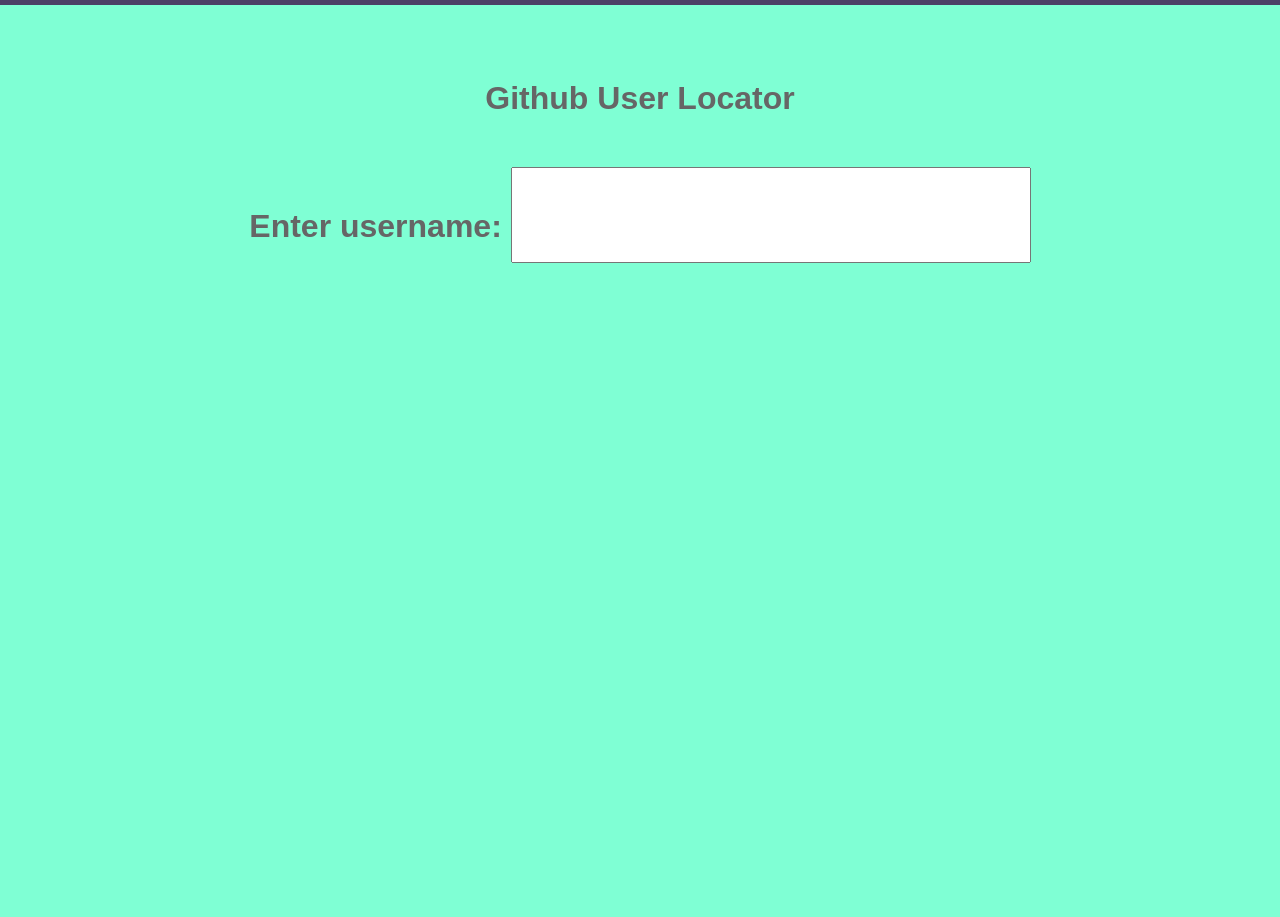
<file: icp3/GitHubUserFinder/index.html>
<html>
<head>
    <title>jquery</title>
    <link rel="stylesheet" href="style.css">
    <script
            src="http://code.jquery.com/jquery-3.3.1.js"
            integrity="sha256-2Kok7MbOyxpgUVvAk/HJ2jigOSYS2auK4Pfzbm7uH60="
            crossorigin="anonymous"></script>
    <script type="text/javascript" src="script.js"></script>
</head>
<body>
<br>
<br>
<br>
<h1 align="center">Github User Locator</h1>
<div id="container">
    <div class="search">
       <h1>Enter username: <input id="username" type="text"></input></h1>
    </div>
    <div id="profile">
        <h2></h2>
        <div class="avatar"></div>
        <div class="information">
                    </div>
    </div>
</div>

</body>
</html>
</file>
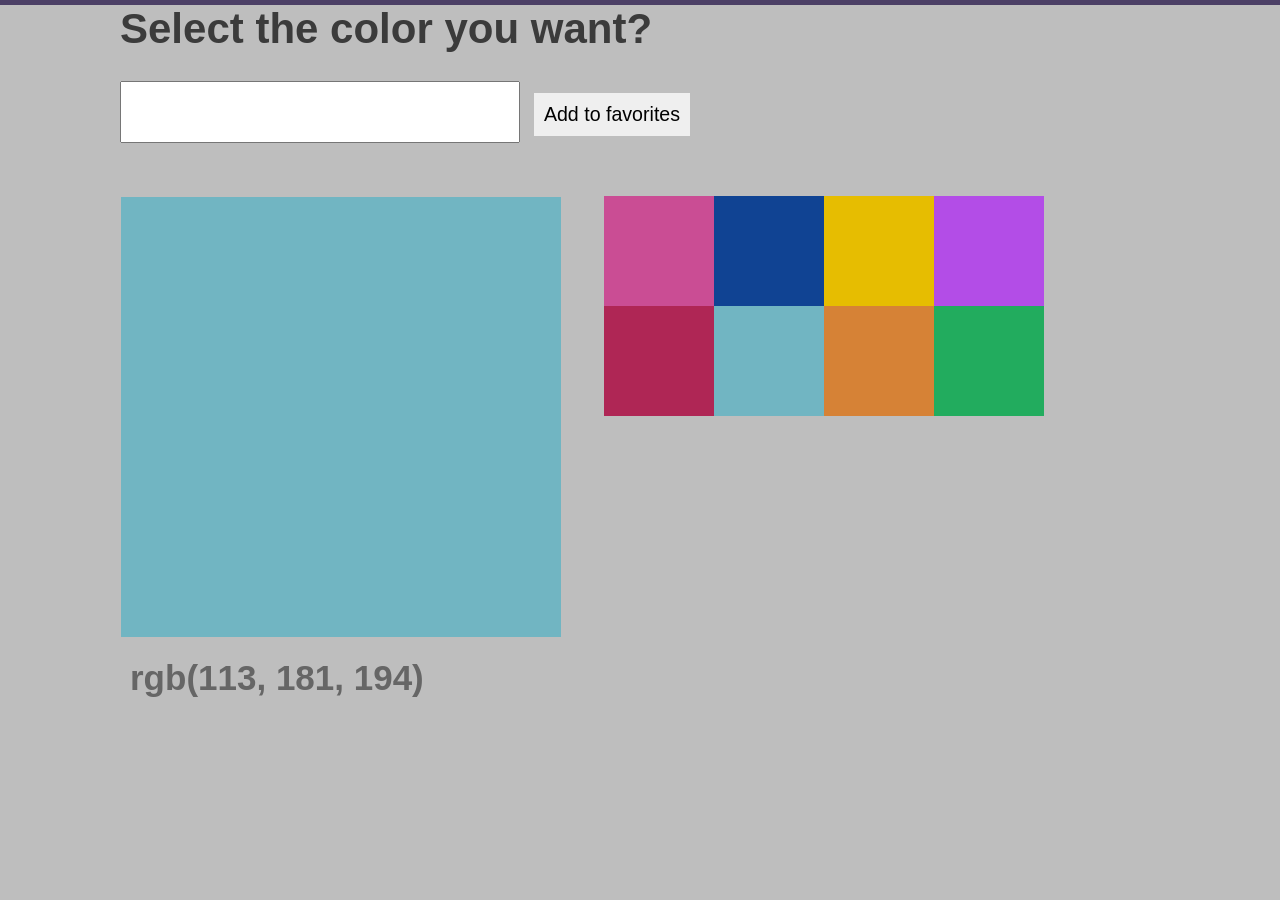
<file: icp3/PickMyFavoriteColor/index.html>
<html>
<head>
    <title>PickMyFavoriteColor</title>
    <link rel="stylesheet" href="style.css">
    <script
            src="http://code.jquery.com/jquery-3.3.1.js"
            integrity="sha256-2Kok7MbOyxpgUVvAk/HJ2jigOSYS2auK4Pfzbm7uH60="
            crossorigin="anonymous"></script>
    <script type="text/javascript" src="script.js"></script>
    <script  rel="stylesheet" type="text/css" href="Pick.css"></script>
</head>
<body>

<div id="container">
    <h1>Select the color you want?</h1>
    <input id="color" type="text"/>
    <button id="add-to-favorite">Add to favorites</button>
    <div class="row">
        <div class="column">
            <div class="preview">
            </div>
        </div>
        <div class="column">
            <div id="colors">

            </div>
        </div>
        <br/>
        <div class="color-code"></div>
    </div>
</div>

</body>
</html>
</file>
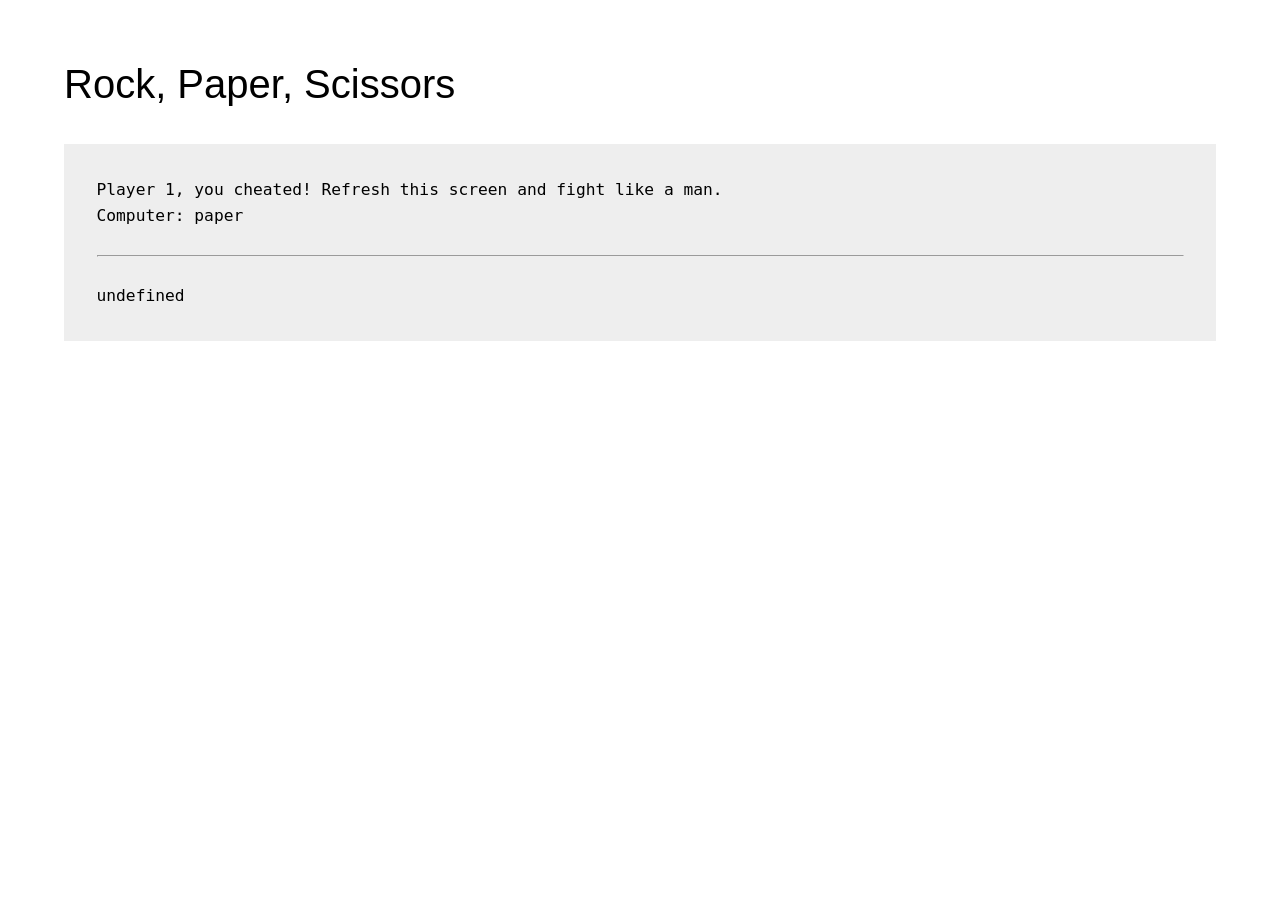
<file: ICP_1/source/index.html>
<!DOCTYPE html>
<html>
<head>
    <meta charset="utf-8" />
    <meta name="viewport" content="width=device-width">

    <title>Rock, Paper, Scissors</title>

    <style>
       *{margin:0;padding:0;-moz-box-sizing:border-box;-webkit-box-sizing:border-box;box-sizing:border-box}::selection{background:#fb9fe5;text-shadow:none}a{color:#0088CC;text-decoration:none;outline:0}a:hover{color:#005580}a img{border:none}img{max-width:100%}html{font-size:100%}body{padding:5%;font:300 1.25em/1.6 monospace;background:#fff;color:#000;}h1{font-family:"Helvetica Neue",sans-serif;line-height:1;font-weight:300;margin-bottom:1em;}.game{padding:2em;background:#eee;}
    </style>
</head>
<body>

<h1>Rock, Paper, Scissors</h1>

<div class="game">

    <script>
        // User choice
        var userChoice = prompt("Do you choose rock, paper or scissors?");
        if (! userChoice) {
            // User choice was undefined
            document.write("<p>Player 1, you cheated! Refresh this screen and fight like a man.</p>");
        } else {
            // Display user choice
            document.write("<p>Player 1:" + " " + userChoice + "</p>");
        }
        // Computer choice
        var computerChoice = Math.random();
        if (computerChoice < 0.34) {
            computerChoice = "rock";
        } else if(computerChoice <= 0.67) {
            computerChoice = "paper";
        } else {
            computerChoice = "scissors";
        }
        // Display computer choice
        document.write("<p>Computer:" + " " + computerChoice + "</p>");
        // Compare user choice vs computer choice
        var compare = function(choice1,choice2) {
            if (choice1 === choice2) {
                return "It's a tie!";
            }
            if (choice1 === "rock") {
                if (choice2 === "scissors") {
                    // rock wins
                    return "You win!";
                } else {
                    // paper wins
                    return "You lose! Try again.";
                }
            }
            if (choice1 === "paper") {
                if (choice2 === "rock") {
                    // paper wins
                    return "You win!";
                } else {
                    // scissors wins
                    return "You lose! Try again.";
                }
            }
            if (choice1 === "scissors") {
                if (choice2 === "rock") {
                    // rock wins
                    return "You lose! Try again.";
                } else {
                    // scissors wins
                    return "You win!";
                }
            }
        };
        // Run the compare function
        var results = compare(userChoice,computerChoice);
        // Display results
        document.write("<br><hr><br>" + results);
    </script>

</div>

</body>
</html>
</file>
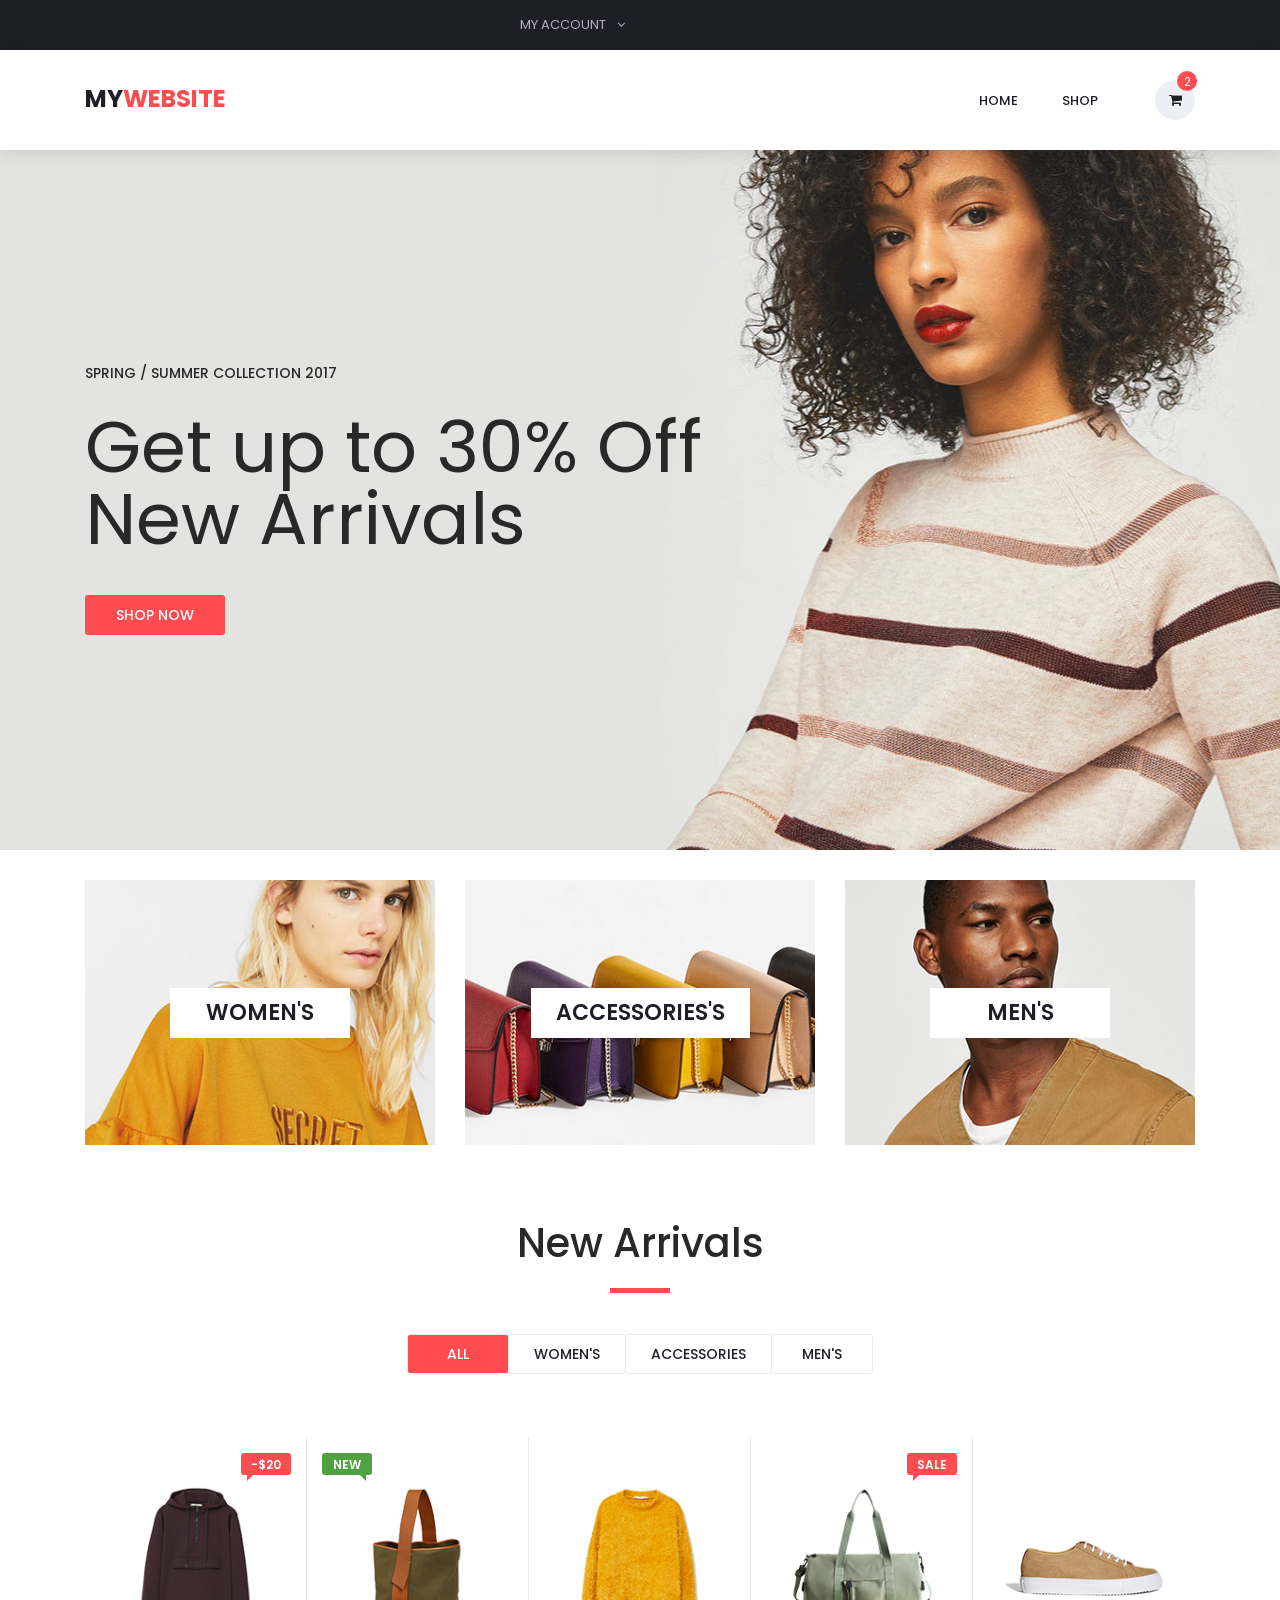
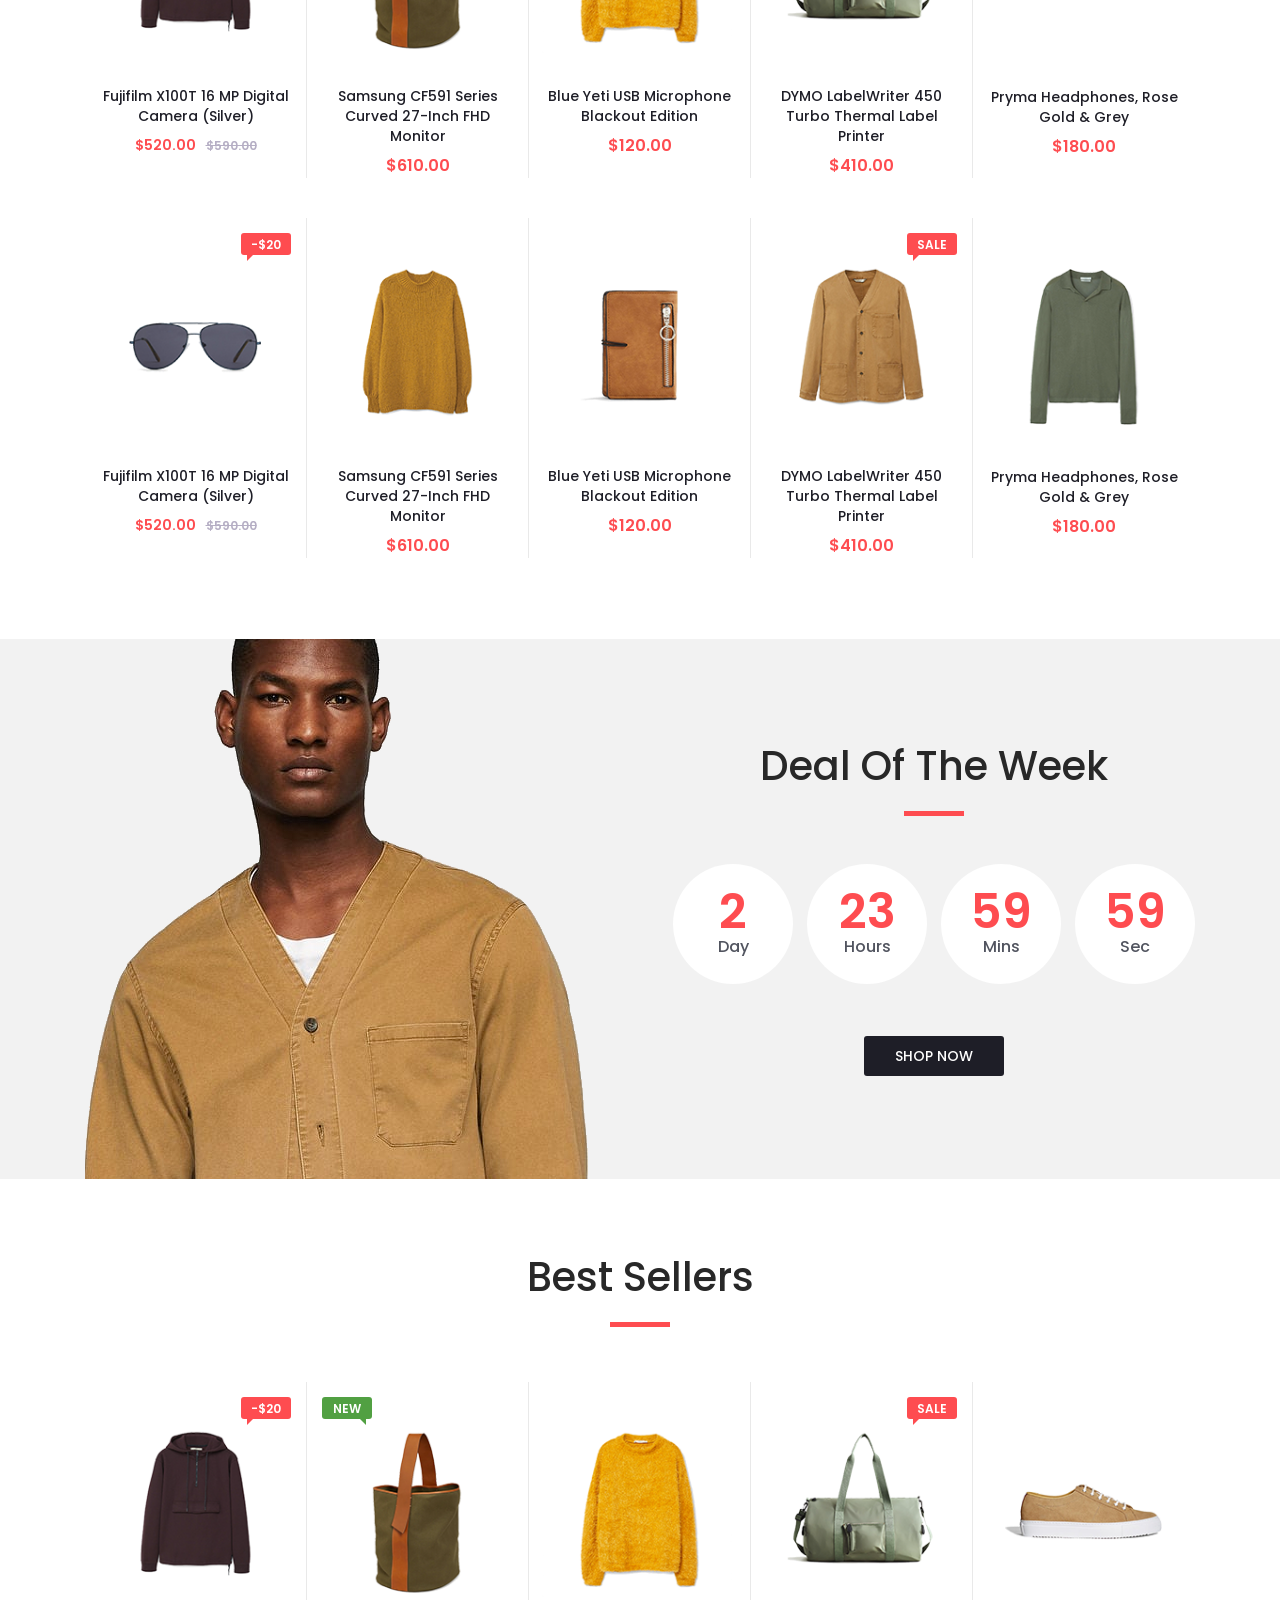
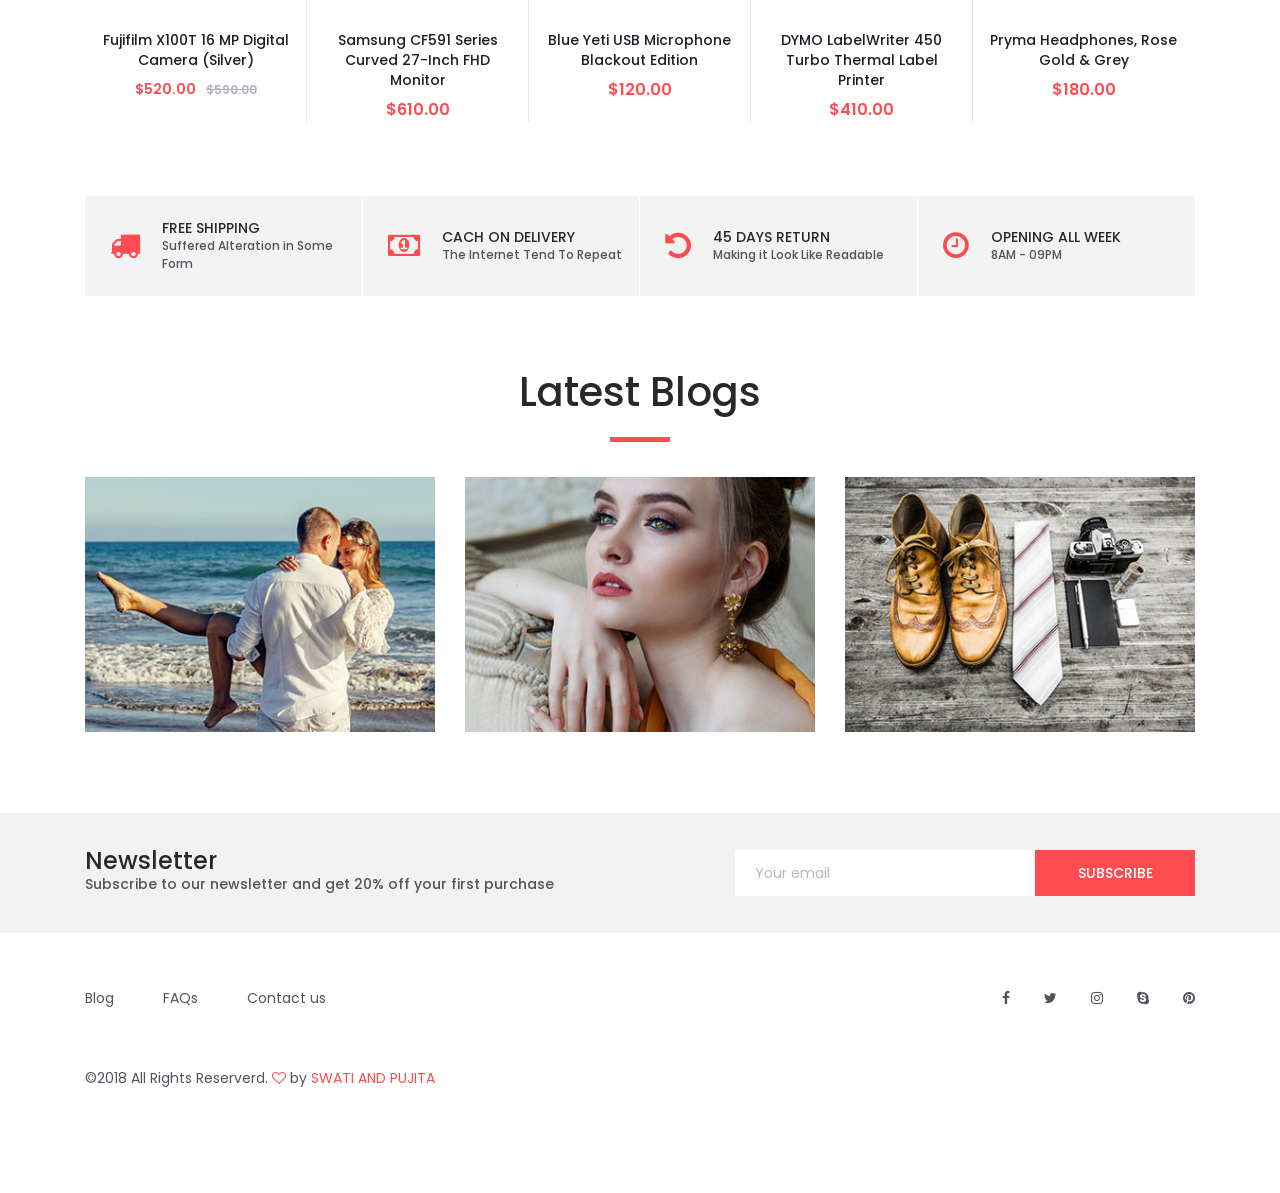
<file: Lab 1/source/LAB1_E-commerce_Shop/index.html>
<!DOCTYPE html>
<html lang="en">
<head>
<title>LAB1</title>
<meta charset="utf-8">
<meta http-equiv="X-UA-Compatible" content="IE=edge">
<meta name="description" content="Colo Shop Template">
<meta name="viewport" content="width=device-width, initial-scale=1">
<link rel="stylesheet" type="text/css" href="styles/bootstrap4/bootstrap.min.css">
<link href="plugins/font-awesome-4.7.0/css/font-awesome.min.css" rel="stylesheet" type="text/css">
<link rel="stylesheet" type="text/css" href="plugins/OwlCarousel2-2.2.1/owl.carousel.css">
<link rel="stylesheet" type="text/css" href="plugins/OwlCarousel2-2.2.1/owl.theme.default.css">
<link rel="stylesheet" type="text/css" href="plugins/OwlCarousel2-2.2.1/animate.css">
<link rel="stylesheet" type="text/css" href="styles/main_styles.css">
<link rel="stylesheet" type="text/css" href="styles/responsive.css">
</head>

<body>

<div class="super_container">

	<!-- Header -->

	<header class="header trans_300">

		<!-- Top Navigation -->

		<div class="top_nav">
			<div class="container">
				<div class="row">
					<div class="col-md-6 text-right">
						<div class="top_nav_left">
							<ul class="top_nav_menu">
								<li class="account">
									<a href=" ">
										My Account
										<i class="fa fa-angle-down"></i>
									</a>
									<ul class="account_selection">
										<li><a href="login.html"><i class="fa fa-sign-in" aria-hidden="true"></i>Sign In</a></li>
										<li><a href="registraton.html"><i class="fa fa-user-plus" aria-hidden="true"></i>Register</a></li>
									</ul>
								</li>
							</ul>
						</div>
					</div>
				</div>
			</div>
		</div>

		<!-- Main Navigation -->

		<div class="main_nav_container">
			<div class="container">
				<div class="row">
					<div class="col-lg-12 text-right">
						<div class="logo_container">
							<a href="#">My<span>Website</span></a>
						</div>
						<nav class="navbar">
							<ul class="navbar_menu">
								<li><a href="#">home</a></li>
								<li><a href="#">shop</a></li>
							</ul>
							<ul class="navbar_user">
								<li class="checkout">
									<a href="#">
										<i class="fa fa-shopping-cart" aria-hidden="true"></i>
										<span id="checkout_items" class="checkout_items">2</span>
									</a>
								</li>
							</ul>
							<div class="hamburger_container">
								<i class="fa fa-bars" aria-hidden="true"></i>
							</div>
						</nav>
					</div>
				</div>
			</div>
		</div>

	</header>

	<div class="fs_menu_overlay"></div>
	<div class="hamburger_menu">
		<div class="hamburger_close"><i class="fa fa-times" aria-hidden="true"></i></div>
		<div class="hamburger_menu_content text-right">
			<ul class="menu_top_nav">
				<li class="menu_item has-children">
					<a href="#">
						usd
						<i class="fa fa-angle-down"></i>
					</a>
					<ul class="menu_selection">
						<li><a href="#">cad</a></li>
						<li><a href="#">aud</a></li>
						<li><a href="#">eur</a></li>
						<li><a href="#">gbp</a></li>
					</ul>
				</li>
				<li class="menu_item has-children">
					<a href="#">
						English
						<i class="fa fa-angle-down"></i>
					</a>
					<ul class="menu_selection">
						<li><a href="#">French</a></li>
						<li><a href="#">Italian</a></li>
						<li><a href="#">German</a></li>
						<li><a href="#">Spanish</a></li>
					</ul>
				</li>
				<li class="menu_item has-children">
					<a href="#">
						My Account
						<i class="fa fa-angle-down"></i>
					</a>
					<ul class="menu_selection">
						<li><a href="#"><i class="fa fa-sign-in" aria-hidden="true"></i>Sign In</a></li>
						<li><a href="#"><i class="fa fa-user-plus" aria-hidden="true"></i>Register</a></li>
					</ul>
				</li>
				<li class="menu_item"><a href="#">home</a></li>
				<li class="menu_item"><a href="#">shop</a></li>
			</ul>
		</div>
	</div>

	<!-- Slider -->

	<div class="main_slider" style="background-image:url(images/slider_1.jpg)">
		<div class="container fill_height">
			<div class="row align-items-center fill_height">
				<div class="col">
					<div class="main_slider_content">
						<h6>Spring / Summer Collection 2017</h6>
						<h1>Get up to 30% Off New Arrivals</h1>
						<div class="red_button shop_now_button"><a href="#">shop now</a></div>
					</div>
				</div>
			</div>
		</div>
	</div>

	<!-- Banner -->

	<div class="banner">
		<div class="container">
			<div class="row">
				<div class="col-md-4">
					<div class="banner_item align-items-center" style="background-image:url(images/banner_1.jpg)">
						<div class="banner_category">
							<a href="categories.html">women's</a>
						</div>
					</div>
				</div>
				<div class="col-md-4">
					<div class="banner_item align-items-center" style="background-image:url(images/banner_2.jpg)">
						<div class="banner_category">
							<a href="categories.html">accessories's</a>
						</div>
					</div>
				</div>
				<div class="col-md-4">
					<div class="banner_item align-items-center" style="background-image:url(images/banner_3.jpg)">
						<div class="banner_category">
							<a href="categories.html">men's</a>
						</div>
					</div>
				</div>
			</div>
		</div>
	</div>

	<!-- New Arrivals -->

	<div class="new_arrivals">
		<div class="container">
			<div class="row">
				<div class="col text-center">
					<div class="section_title new_arrivals_title">
						<h2>New Arrivals</h2>
					</div>
				</div>
			</div>
			<div class="row align-items-center">
				<div class="col text-center">
					<div class="new_arrivals_sorting">
						<ul class="arrivals_grid_sorting clearfix button-group filters-button-group">
							<li class="grid_sorting_button button d-flex flex-column justify-content-center align-items-center active is-checked" data-filter="*">all</li>
							<li class="grid_sorting_button button d-flex flex-column justify-content-center align-items-center" data-filter=".women">women's</li>
							<li class="grid_sorting_button button d-flex flex-column justify-content-center align-items-center" data-filter=".accessories">accessories</li>
							<li class="grid_sorting_button button d-flex flex-column justify-content-center align-items-center" data-filter=".men">men's</li>
						</ul>
					</div>
				</div>
			</div>
			<div class="row">
				<div class="col">
					<div class="product-grid" data-isotope='{ "itemSelector": ".product-item", "layoutMode": "fitRows" }'>

						<!-- Product 1 -->

						<div class="product-item men">
							<div class="product discount product_filter">
								<div class="product_image">
									<img src="images/product_1.png" alt="">
								</div>
								<div class="favorite favorite_left"></div>
								<div class="product_bubble product_bubble_right product_bubble_red d-flex flex-column align-items-center"><span>-$20</span></div>
								<div class="product_info">
									<h6 class="product_name"><a href="single.html">Fujifilm X100T 16 MP Digital Camera (Silver)</a></h6>
									<div class="product_price">$520.00<span>$590.00</span></div>
								</div>
							</div>
							<div class="red_button add_to_cart_button"><a href="#">add to cart</a></div>
						</div>

						<!-- Product 2 -->

						<div class="product-item women">
							<div class="product product_filter">
								<div class="product_image">
									<img src="images/product_2.png" alt="">
								</div>
								<div class="favorite"></div>
								<div class="product_bubble product_bubble_left product_bubble_green d-flex flex-column align-items-center"><span>new</span></div>
								<div class="product_info">
									<h6 class="product_name"><a href="single.html">Samsung CF591 Series Curved 27-Inch FHD Monitor</a></h6>
									<div class="product_price">$610.00</div>
								</div>
							</div>
							<div class="red_button add_to_cart_button"><a href="#">add to cart</a></div>
						</div>

						<!-- Product 3 -->

						<div class="product-item women">
							<div class="product product_filter">
								<div class="product_image">
									<img src="images/product_3.png" alt="">
								</div>
								<div class="favorite"></div>
								<div class="product_info">
									<h6 class="product_name"><a href="single.html">Blue Yeti USB Microphone Blackout Edition</a></h6>
									<div class="product_price">$120.00</div>
								</div>
							</div>
							<div class="red_button add_to_cart_button"><a href="#">add to cart</a></div>
						</div>

						<!-- Product 4 -->

						<div class="product-item accessories">
							<div class="product product_filter">
								<div class="product_image">
									<img src="images/product_4.png" alt="">
								</div>
								<div class="product_bubble product_bubble_right product_bubble_red d-flex flex-column align-items-center"><span>sale</span></div>
								<div class="favorite favorite_left"></div>
								<div class="product_info">
									<h6 class="product_name"><a href="single.html">DYMO LabelWriter 450 Turbo Thermal Label Printer</a></h6>
									<div class="product_price">$410.00</div>
								</div>
							</div>
							<div class="red_button add_to_cart_button"><a href="#">add to cart</a></div>
						</div>

						<!-- Product 5 -->

						<div class="product-item women men">
							<div class="product product_filter">
								<div class="product_image">
									<img src="images/product_5.png" alt="">
								</div>
								<div class="favorite"></div>
								<div class="product_info">
									<h6 class="product_name"><a href="single.html">Pryma Headphones, Rose Gold & Grey</a></h6>
									<div class="product_price">$180.00</div>
								</div>
							</div>
							<div class="red_button add_to_cart_button"><a href="#">add to cart</a></div>
						</div>

						<!-- Product 6 -->

						<div class="product-item accessories">
							<div class="product discount product_filter">
								<div class="product_image">
									<img src="images/product_6.png" alt="">
								</div>
								<div class="favorite favorite_left"></div>
								<div class="product_bubble product_bubble_right product_bubble_red d-flex flex-column align-items-center"><span>-$20</span></div>
								<div class="product_info">
									<h6 class="product_name"><a href="#single.html">Fujifilm X100T 16 MP Digital Camera (Silver)</a></h6>
									<div class="product_price">$520.00<span>$590.00</span></div>
								</div>
							</div>
							<div class="red_button add_to_cart_button"><a href="#">add to cart</a></div>
						</div>

						<!-- Product 7 -->

						<div class="product-item women">
							<div class="product product_filter">
								<div class="product_image">
									<img src="images/product_7.png" alt="">
								</div>
								<div class="favorite"></div>
								<div class="product_info">
									<h6 class="product_name"><a href="single.html">Samsung CF591 Series Curved 27-Inch FHD Monitor</a></h6>
									<div class="product_price">$610.00</div>
								</div>
							</div>
							<div class="red_button add_to_cart_button"><a href="#">add to cart</a></div>
						</div>

						<!-- Product 8 -->

						<div class="product-item accessories">
							<div class="product product_filter">
								<div class="product_image">
									<img src="images/product_8.png" alt="">
								</div>
								<div class="favorite"></div>
								<div class="product_info">
									<h6 class="product_name"><a href="single.html">Blue Yeti USB Microphone Blackout Edition</a></h6>
									<div class="product_price">$120.00</div>
								</div>
							</div>
							<div class="red_button add_to_cart_button"><a href="#">add to cart</a></div>
						</div>

						<!-- Product 9 -->

						<div class="product-item men">
							<div class="product product_filter">
								<div class="product_image">
									<img src="images/product_9.png" alt="">
								</div>
								<div class="product_bubble product_bubble_right product_bubble_red d-flex flex-column align-items-center"><span>sale</span></div>
								<div class="favorite favorite_left"></div>
								<div class="product_info">
									<h6 class="product_name"><a href="single.html">DYMO LabelWriter 450 Turbo Thermal Label Printer</a></h6>
									<div class="product_price">$410.00</div>
								</div>
							</div>
							<div class="red_button add_to_cart_button"><a href="#">add to cart</a></div>
						</div>

						<!-- Product 10 -->

						<div class="product-item men">
							<div class="product product_filter">
								<div class="product_image">
									<img src="images/product_10.png" alt="">
								</div>
								<div class="favorite"></div>
								<div class="product_info">
									<h6 class="product_name"><a href="single.html">Pryma Headphones, Rose Gold & Grey</a></h6>
									<div class="product_price">$180.00</div>
								</div>
							</div>
							<div class="red_button add_to_cart_button"><a href="#">add to cart</a></div>
						</div>
					</div>
				</div>
			</div>
		</div>
	</div>

	<!-- Deal of the week -->

	<div class="deal_ofthe_week">
		<div class="container">
			<div class="row align-items-center">
				<div class="col-lg-6">
					<div class="deal_ofthe_week_img">
						<img src="images/deal_ofthe_week.png" alt="">
					</div>
				</div>
				<div class="col-lg-6 text-right deal_ofthe_week_col">
					<div class="deal_ofthe_week_content d-flex flex-column align-items-center float-right">
						<div class="section_title">
							<h2>Deal Of The Week</h2>
						</div>
						<ul class="timer">
							<li class="d-inline-flex flex-column justify-content-center align-items-center">
								<div id="day" class="timer_num">03</div>
								<div class="timer_unit">Day</div>
							</li>
							<li class="d-inline-flex flex-column justify-content-center align-items-center">
								<div id="hour" class="timer_num">15</div>
								<div class="timer_unit">Hours</div>
							</li>
							<li class="d-inline-flex flex-column justify-content-center align-items-center">
								<div id="minute" class="timer_num">45</div>
								<div class="timer_unit">Mins</div>
							</li>
							<li class="d-inline-flex flex-column justify-content-center align-items-center">
								<div id="second" class="timer_num">23</div>
								<div class="timer_unit">Sec</div>
							</li>
						</ul>
						<div class="red_button deal_ofthe_week_button"><a href="#">shop now</a></div>
					</div>
				</div>
			</div>
		</div>
	</div>

	<!-- Best Sellers -->

	<div class="best_sellers">
		<div class="container">
			<div class="row">
				<div class="col text-center">
					<div class="section_title new_arrivals_title">
						<h2>Best Sellers</h2>
					</div>
				</div>
			</div>
			<div class="row">
				<div class="col">
					<div class="product_slider_container">
						<div class="owl-carousel owl-theme product_slider">

							<!-- Slide 1 -->

							<div class="owl-item product_slider_item">
								<div class="product-item">
									<div class="product discount">
										<div class="product_image">
											<img src="images/product_1.png" alt="">
										</div>
										<div class="favorite favorite_left"></div>
										<div class="product_bubble product_bubble_right product_bubble_red d-flex flex-column align-items-center"><span>-$20</span></div>
										<div class="product_info">
											<h6 class="product_name"><a href="single.html">Fujifilm X100T 16 MP Digital Camera (Silver)</a></h6>
											<div class="product_price">$520.00<span>$590.00</span></div>
										</div>
									</div>
								</div>
							</div>

							<!-- Slide 2 -->

							<div class="owl-item product_slider_item">
								<div class="product-item women">
									<div class="product">
										<div class="product_image">
											<img src="images/product_2.png" alt="">
										</div>
										<div class="favorite"></div>
										<div class="product_bubble product_bubble_left product_bubble_green d-flex flex-column align-items-center"><span>new</span></div>
										<div class="product_info">
											<h6 class="product_name"><a href="single.html">Samsung CF591 Series Curved 27-Inch FHD Monitor</a></h6>
											<div class="product_price">$610.00</div>
										</div>
									</div>
								</div>
							</div>

							<!-- Slide 3 -->

							<div class="owl-item product_slider_item">
								<div class="product-item women">
									<div class="product">
										<div class="product_image">
											<img src="images/product_3.png" alt="">
										</div>
										<div class="favorite"></div>
										<div class="product_info">
											<h6 class="product_name"><a href="single.html">Blue Yeti USB Microphone Blackout Edition</a></h6>
											<div class="product_price">$120.00</div>
										</div>
									</div>
								</div>
							</div>

							<!-- Slide 4 -->

							<div class="owl-item product_slider_item">
								<div class="product-item accessories">
									<div class="product">
										<div class="product_image">
											<img src="images/product_4.png" alt="">
										</div>
										<div class="product_bubble product_bubble_right product_bubble_red d-flex flex-column align-items-center"><span>sale</span></div>
										<div class="favorite favorite_left"></div>
										<div class="product_info">
											<h6 class="product_name"><a href="single.html">DYMO LabelWriter 450 Turbo Thermal Label Printer</a></h6>
											<div class="product_price">$410.00</div>
										</div>
									</div>
								</div>
							</div>

							<!-- Slide 5 -->

							<div class="owl-item product_slider_item">
								<div class="product-item women men">
									<div class="product">
										<div class="product_image">
											<img src="images/product_5.png" alt="">
										</div>
										<div class="favorite"></div>
										<div class="product_info">
											<h6 class="product_name"><a href="single.html">Pryma Headphones, Rose Gold & Grey</a></h6>
											<div class="product_price">$180.00</div>
										</div>
									</div>
								</div>
							</div>

							<!-- Slide 6 -->

							<div class="owl-item product_slider_item">
								<div class="product-item accessories">
									<div class="product discount">
										<div class="product_image">
											<img src="images/product_6.png" alt="">
										</div>
										<div class="favorite favorite_left"></div>
										<div class="product_bubble product_bubble_right product_bubble_red d-flex flex-column align-items-center"><span>-$20</span></div>
										<div class="product_info">
											<h6 class="product_name"><a href="single.html">Fujifilm X100T 16 MP Digital Camera (Silver)</a></h6>
											<div class="product_price">$520.00<span>$590.00</span></div>
										</div>
									</div>
								</div>
							</div>

							<!-- Slide 7 -->

							<div class="owl-item product_slider_item">
								<div class="product-item women">
									<div class="product">
										<div class="product_image">
											<img src="images/product_7.png" alt="">
										</div>
										<div class="favorite"></div>
										<div class="product_info">
											<h6 class="product_name"><a href="single.html">Samsung CF591 Series Curved 27-Inch FHD Monitor</a></h6>
											<div class="product_price">$610.00</div>
										</div>
									</div>
								</div>
							</div>

							<!-- Slide 8 -->

							<div class="owl-item product_slider_item">
								<div class="product-item accessories">
									<div class="product">
										<div class="product_image">
											<img src="images/product_8.png" alt="">
										</div>
										<div class="favorite"></div>
										<div class="product_info">
											<h6 class="product_name"><a href="single.html">Blue Yeti USB Microphone Blackout Edition</a></h6>
											<div class="product_price">$120.00</div>
										</div>
									</div>
								</div>
							</div>

							<!-- Slide 9 -->

							<div class="owl-item product_slider_item">
								<div class="product-item men">
									<div class="product">
										<div class="product_image">
											<img src="images/product_9.png" alt="">
										</div>
										<div class="product_bubble product_bubble_right product_bubble_red d-flex flex-column align-items-center"><span>sale</span></div>
										<div class="favorite favorite_left"></div>
										<div class="product_info">
											<h6 class="product_name"><a href="single.html">DYMO LabelWriter 450 Turbo Thermal Label Printer</a></h6>
											<div class="product_price">$410.00</div>
										</div>
									</div>
								</div>
							</div>

							<!-- Slide 10 -->

							<div class="owl-item product_slider_item">
								<div class="product-item men">
									<div class="product">
										<div class="product_image">
											<img src="images/product_10.png" alt="">
										</div>
										<div class="favorite"></div>
										<div class="product_info">
											<h6 class="product_name"><a href="single.html">Pryma Headphones, Rose Gold & Grey</a></h6>
											<div class="product_price">$180.00</div>
										</div>
									</div>
								</div>
							</div>
						</div>

						<!-- Slider Navigation -->

						<div class="product_slider_nav_left product_slider_nav d-flex align-items-center justify-content-center flex-column">
							<i class="fa fa-chevron-left" aria-hidden="true"></i>
						</div>
						<div class="product_slider_nav_right product_slider_nav d-flex align-items-center justify-content-center flex-column">
							<i class="fa fa-chevron-right" aria-hidden="true"></i>
						</div>
					</div>
				</div>
			</div>
		</div>
	</div>

	<!-- Benefit -->

	<div class="benefit">
		<div class="container">
			<div class="row benefit_row">
				<div class="col-lg-3 benefit_col">
					<div class="benefit_item d-flex flex-row align-items-center">
						<div class="benefit_icon"><i class="fa fa-truck" aria-hidden="true"></i></div>
						<div class="benefit_content">
							<h6>free shipping</h6>
							<p>Suffered Alteration in Some Form</p>
						</div>
					</div>
				</div>
				<div class="col-lg-3 benefit_col">
					<div class="benefit_item d-flex flex-row align-items-center">
						<div class="benefit_icon"><i class="fa fa-money" aria-hidden="true"></i></div>
						<div class="benefit_content">
							<h6>cach on delivery</h6>
							<p>The Internet Tend To Repeat</p>
						</div>
					</div>
				</div>
				<div class="col-lg-3 benefit_col">
					<div class="benefit_item d-flex flex-row align-items-center">
						<div class="benefit_icon"><i class="fa fa-undo" aria-hidden="true"></i></div>
						<div class="benefit_content">
							<h6>45 days return</h6>
							<p>Making it Look Like Readable</p>
						</div>
					</div>
				</div>
				<div class="col-lg-3 benefit_col">
					<div class="benefit_item d-flex flex-row align-items-center">
						<div class="benefit_icon"><i class="fa fa-clock-o" aria-hidden="true"></i></div>
						<div class="benefit_content">
							<h6>opening all week</h6>
							<p>8AM - 09PM</p>
						</div>
					</div>
				</div>
			</div>
		</div>
	</div>

	<!-- Blogs -->

	<div class="blogs">
		<div class="container">
			<div class="row">
				<div class="col text-center">
					<div class="section_title">
						<h2>Latest Blogs</h2>
					</div>
				</div>
			</div>
			<div class="row blogs_container">
				<div class="col-lg-4 blog_item_col">
					<div class="blog_item">
						<div class="blog_background" style="background-image:url(images/blog_1.jpg)"></div>
						<div class="blog_content d-flex flex-column align-items-center justify-content-center text-center">
							<h4 class="blog_title">Here are the trends I see coming this fall</h4>
							<span class="blog_meta">by admin | dec 01, 2017</span>
							<a class="blog_more" href="#">Read more</a>
						</div>
					</div>
				</div>
				<div class="col-lg-4 blog_item_col">
					<div class="blog_item">
						<div class="blog_background" style="background-image:url(images/blog_2.jpg)"></div>
						<div class="blog_content d-flex flex-column align-items-center justify-content-center text-center">
							<h4 class="blog_title">Here are the trends I see coming this fall</h4>
							<span class="blog_meta">by admin | dec 01, 2017</span>
							<a class="blog_more" href="#">Read more</a>
						</div>
					</div>
				</div>
				<div class="col-lg-4 blog_item_col">
					<div class="blog_item">
						<div class="blog_background" style="background-image:url(images/blog_3.jpg)"></div>
						<div class="blog_content d-flex flex-column align-items-center justify-content-center text-center">
							<h4 class="blog_title">Here are the trends I see coming this fall</h4>
							<span class="blog_meta">by admin | dec 01, 2017</span>
							<a class="blog_more" href="#">Read more</a>
						</div>
					</div>
				</div>
			</div>
		</div>
	</div>

	<!-- Newsletter -->

	<div class="newsletter">
		<div class="container">
			<div class="row">
				<div class="col-lg-6">
					<div class="newsletter_text d-flex flex-column justify-content-center align-items-lg-start align-items-md-center text-center">
						<h4>Newsletter</h4>
						<p>Subscribe to our newsletter and get 20% off your first purchase</p>
					</div>
				</div>
				<div class="col-lg-6">
					<form action="post">
						<div class="newsletter_form d-flex flex-md-row flex-column flex-xs-column align-items-center justify-content-lg-end justify-content-center">
							<input id="newsletter_email" type="email" placeholder="Your email" required="required" data-error="Valid email is required.">
							<button id="newsletter_submit" type="submit" class="newsletter_submit_btn trans_300" value="Submit">subscribe</button>
						</div>
					</form>
				</div>
			</div>
		</div>
	</div>

	<!-- Footer -->

	<footer class="footer">
		<div class="container">
			<div class="row">
				<div class="col-lg-6">
					<div class="footer_nav_container d-flex flex-sm-row flex-column align-items-center justify-content-lg-start justify-content-center text-center">
						<ul class="footer_nav">
							<li><a href="#">Blog</a></li>
							<li><a href="#">FAQs</a></li>
							<li><a href="contact.html">Contact us</a></li>
						</ul>
					</div>
				</div>
				<div class="col-lg-6">
					<div class="footer_social d-flex flex-row align-items-center justify-content-lg-end justify-content-center">
						<ul>
							<li><a href="#"><i class="fa fa-facebook" aria-hidden="true"></i></a></li>
							<li><a href="#"><i class="fa fa-twitter" aria-hidden="true"></i></a></li>
							<li><a href="#"><i class="fa fa-instagram" aria-hidden="true"></i></a></li>
							<li><a href="#"><i class="fa fa-skype" aria-hidden="true"></i></a></li>
							<li><a href="#"><i class="fa fa-pinterest" aria-hidden="true"></i></a></li>
						</ul>
					</div>
				</div>
			</div>
			<div class="row">
				<div class="col-lg-12">
					<div class="footer_nav_container">
						<div class="cr">©2018 All Rights Reserverd. <i class="fa fa-heart-o" aria-hidden="true"></i> by <a href="#">SWATI AND PUJITA</a></div>
					</div>
				</div>
			</div>
		</div>
	</footer>

</div>

<script src="js/jquery-3.2.1.min.js"></script>
<script src="styles/bootstrap4/popper.js"></script>
<script src="styles/bootstrap4/bootstrap.min.js"></script>
<script src="plugins/Isotope/isotope.pkgd.min.js"></script>
<script src="plugins/OwlCarousel2-2.2.1/owl.carousel.js"></script>
<script src="plugins/easing/easing.js"></script>
<script src="js/custom.js"></script>
</body>

</html>
</file>
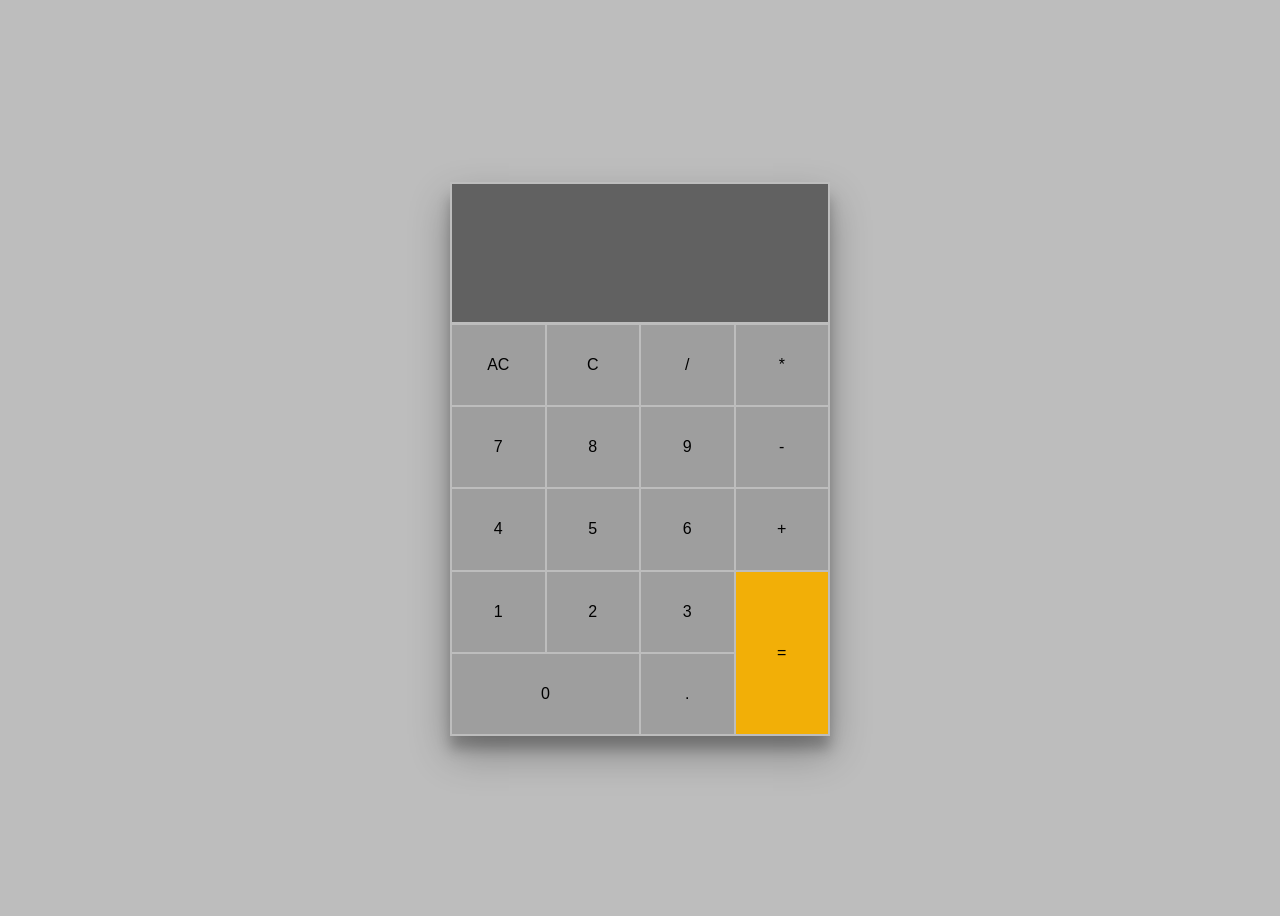
<file: ICP 4/source/CALC/calculator.html>
<!DOCTYPE html>
<html>
<head>
	<meta charset="utf-8">
	<meta name="viewport" content="width=device-width, initial-scale=1.0">
	<title>Basic Calculator</title>
	<link href="https://fonts.googleapis.com/css?family=Roboto" rel="stylesheet">
	<link rel="stylesheet" type="text/css" href="css/calculator.min.css">
</head>
<body>

<div class="calculator-container" alt="calculator">
	<div class="display-class" alt="Calculator Display">
		<!-- Calculator Display -->
		<span id="display"></span>
	</div>
	<div class="button-container">
		<button type="button" name="button" class="primary-button all-clear" alt="Clear all entries">AC</button>
		<button type="button" name="button" class="primary-button clear-entry" alt="Clear entry">C</button>
		<button type="button" name="button" class="primary-button operator-button" alt="Divide">/</button>
		<button type="button" name="button" class="primary-button operator-button" alt="Multiply">*</button>
		<button type="button" name="button" class="primary-button number-button" alt="Seven">7</button>
		<button type="button" name="button" class="primary-button number-button" alt="Eight">8</button>
		<button type="button" name="button" class="primary-button number-button" alt="Nine">9</button>
		<button type="button" name="button" class="primary-button operator-button" alt="Subtract">-</button>
		<button type="button" name="button" class="primary-button number-button" alt="Four">4</button>
		<button type="button" name="button" class="primary-button number-button" alt="Five">5</button>
		<button type="button" name="button" class="primary-button number-button" alt="Six">6</button>
		<button type="button" name="button" class="primary-button operator-button" alt="Seven">+</button>
		<button type="button" name="button" class="primary-button number-button" alt="One">1</button>
		<button type="button" name="button" class="primary-button number-button" alt="Two">2</button>
		<button type="button" name="button" class="primary-button number-button" alt="Three">3</button>
		<button type="button" name="button" class="primary-button zero-button number-button">0</button>
		<button type="button" name="button" class="primary-button operator-button" alt="Decimal">.</button>
		<button type="button" name="button" class="primary-button equals-button" alt="Equals">=</button>
	</div>
</div>

<script type="text/javascript" src="js/calculator.js"></script>
</body>
</html>
</file>
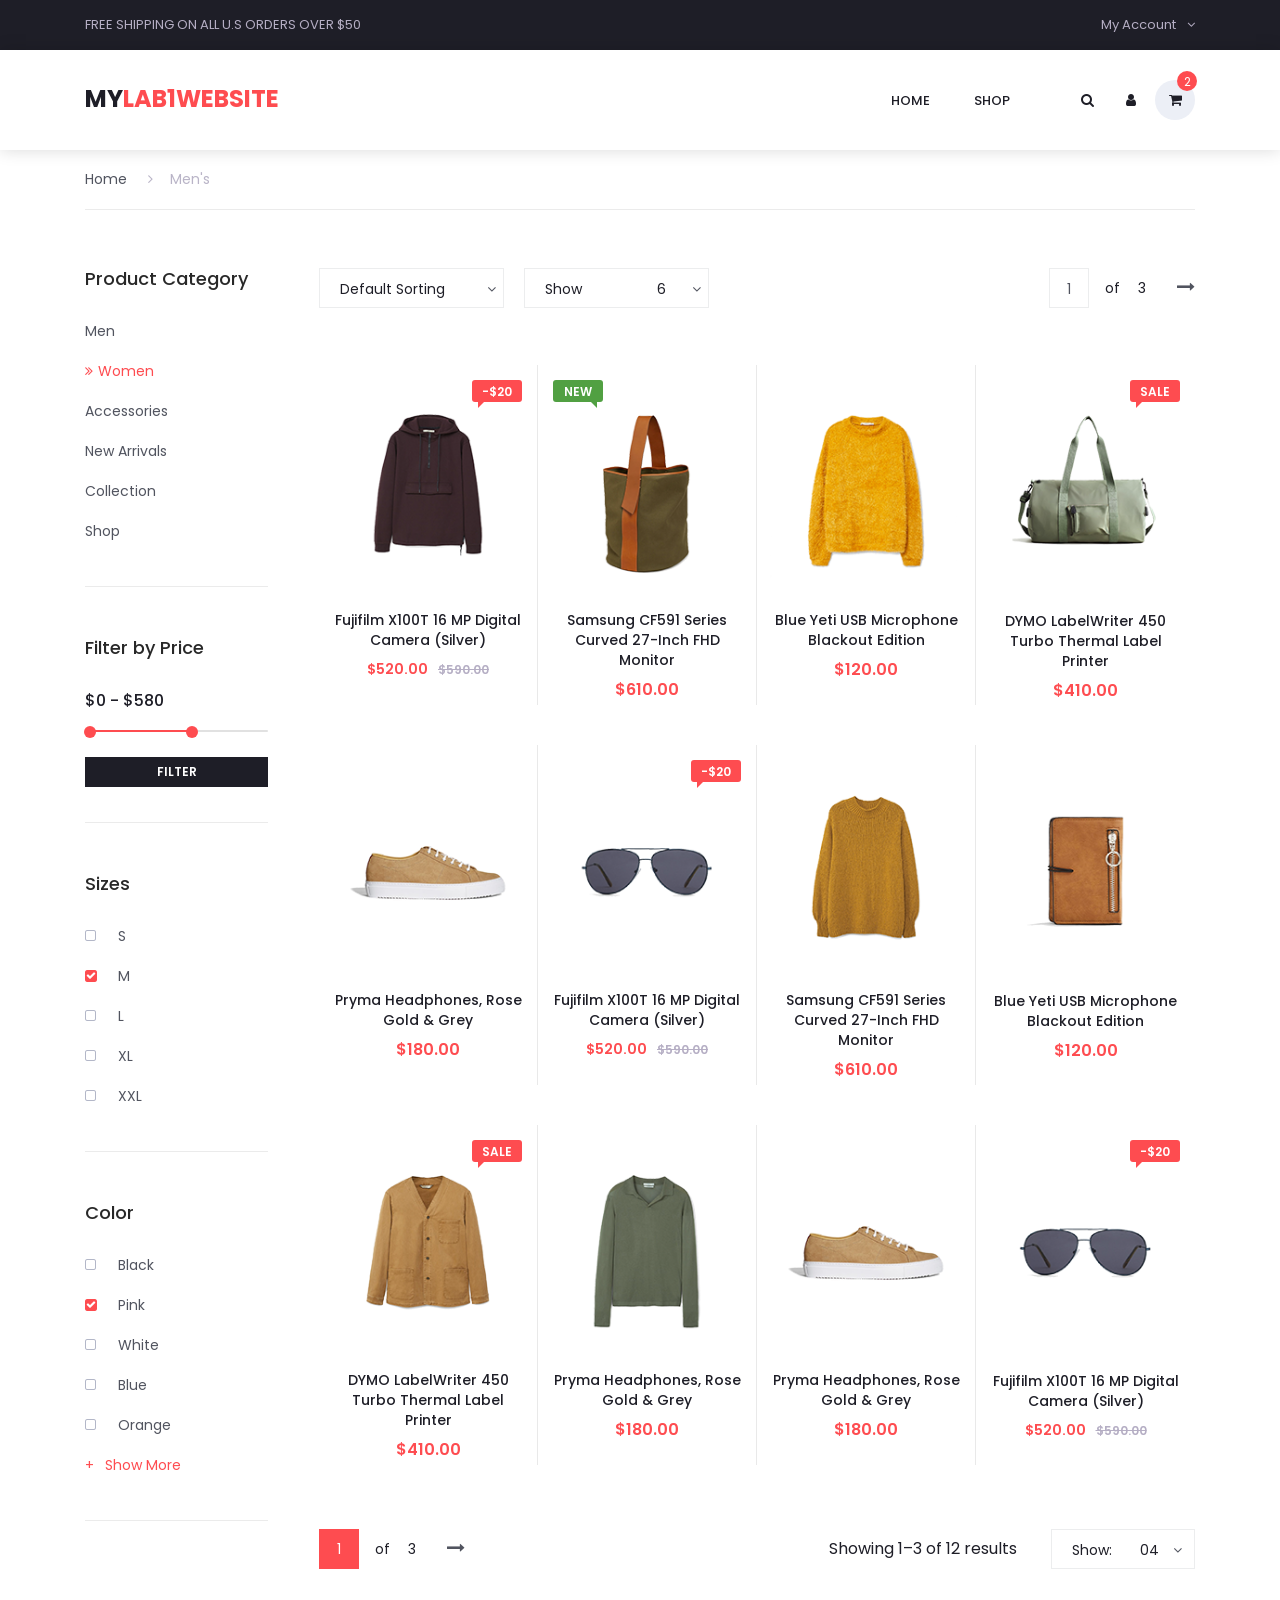
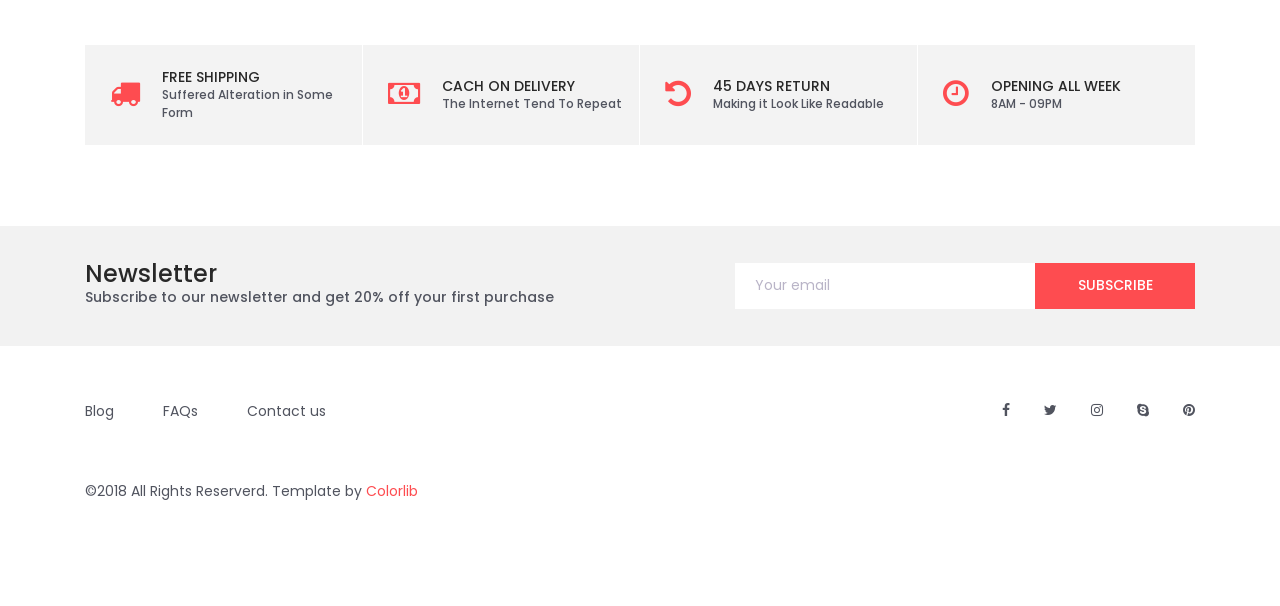
<file: Lab 1/source/LAB1_E-commerce_Shop/categories.html>
<!DOCTYPE html>
<html lang="en">
<head>
<title>Colo Shop Categories</title>
<meta charset="utf-8">
<meta http-equiv="X-UA-Compatible" content="IE=edge">

<meta name="viewport" content="width=device-width, initial-scale=1">
<link rel="stylesheet" type="text/css" href="styles/bootstrap4/bootstrap.min.css">
<link href="plugins/font-awesome-4.7.0/css/font-awesome.min.css" rel="stylesheet" type="text/css">
<link rel="stylesheet" type="text/css" href="plugins/OwlCarousel2-2.2.1/owl.carousel.css">
<link rel="stylesheet" type="text/css" href="plugins/OwlCarousel2-2.2.1/owl.theme.default.css">
<link rel="stylesheet" type="text/css" href="plugins/OwlCarousel2-2.2.1/animate.css">
<link rel="stylesheet" type="text/css" href="plugins/jquery-ui-1.12.1.custom/jquery-ui.css">
<link rel="stylesheet" type="text/css" href="styles/categories_styles.css">
<link rel="stylesheet" type="text/css" href="styles/categories_responsive.css">
</head>

<body>

<div class="super_container">

	<!-- Header -->

	<header class="header trans_300">

		<!-- Top Navigation -->

		<div class="top_nav">
			<div class="container">
				<div class="row">
					<div class="col-md-6">
						<div class="top_nav_left">free shipping on all u.s orders over $50</div>
					</div>
					<div class="col-md-6 text-right">
						<div class="top_nav_right">
							<ul class="top_nav_menu">

								<!-- Currency / Language / My Account -->

								<li class="account">
									<a href="#">
										My Account
										<i class="fa fa-angle-down"></i>
									</a>
									<ul class="account_selection">
										<li><a href="#"><i class="fa fa-sign-in" aria-hidden="true"></i>Sign In</a></li>
										<li><a href="#"><i class="fa fa-user-plus" aria-hidden="true"></i>Register</a></li>
									</ul>
								</li>
							</ul>
						</div>
					</div>
				</div>
			</div>
		</div>

		<!-- Main Navigation -->

		<div class="main_nav_container">
			<div class="container">
				<div class="row">
					<div class="col-lg-12 text-right">
						<div class="logo_container">
							<a href="#">My<span>LAB1WEBSITE</span></a>
						</div>
						<nav class="navbar">
							<ul class="navbar_menu">
								<li><a href="index.html">home</a></li>
								<li><a href="#">shop</a></li>
							</ul>
							<ul class="navbar_user">
								<li><a href="#"><i class="fa fa-search" aria-hidden="true"></i></a></li>
								<li><a href="#"><i class="fa fa-user" aria-hidden="true"></i></a></li>
								<li class="checkout">
									<a href="#">
										<i class="fa fa-shopping-cart" aria-hidden="true"></i>
										<span id="checkout_items" class="checkout_items">2</span>
									</a>
								</li>
							</ul>
							<div class="hamburger_container">
								<i class="fa fa-bars" aria-hidden="true"></i>
							</div>
						</nav>
					</div>
				</div>
			</div>
		</div>

	</header>

	<div class="fs_menu_overlay"></div>

	<!-- Hamburger Menu -->

	<div class="hamburger_menu">
		<div class="hamburger_close"><i class="fa fa-times" aria-hidden="true"></i></div>
		<div class="hamburger_menu_content text-right">
			<ul class="menu_top_nav">
				<li class="menu_item has-children">
					<a href="#">
						usd
						<i class="fa fa-angle-down"></i>
					</a>
					<ul class="menu_selection">
						<li><a href="#">cad</a></li>
						<li><a href="#">aud</a></li>
						<li><a href="#">eur</a></li>
						<li><a href="#">gbp</a></li>
					</ul>
				</li>
				<li class="menu_item has-children">
					<a href="#">
						English
						<i class="fa fa-angle-down"></i>
					</a>
					<ul class="menu_selection">
						<li><a href="#">French</a></li>
						<li><a href="#">Italian</a></li>
						<li><a href="#">German</a></li>
						<li><a href="#">Spanish</a></li>
					</ul>
				</li>
				<li class="menu_item has-children">
					<a href="#">
						My Account
						<i class="fa fa-angle-down"></i>
					</a>
					<ul class="menu_selection">
						<li><a href="#"><i class="fa fa-sign-in" aria-hidden="true"></i>Sign In</a></li>
						<li><a href="#"><i class="fa fa-user-plus" aria-hidden="true"></i>Register</a></li>
					</ul>
				</li>
				<li class="menu_item"><a href="#">home</a></li>
				<li class="menu_item"><a href="#">shop</a></li>
			</ul>
		</div>
	</div>

	<div class="container product_section_container">
		<div class="row">
			<div class="col product_section clearfix">

				<!-- Breadcrumbs -->

				<div class="breadcrumbs d-flex flex-row align-items-center">
					<ul>
						<li><a href="index.html">Home</a></li>
						<li class="active"><a href="index.html"><i class="fa fa-angle-right" aria-hidden="true"></i>Men's</a></li>
					</ul>
				</div>

				<!-- Sidebar -->

				<div class="sidebar">
					<div class="sidebar_section">
						<div class="sidebar_title">
							<h5>Product Category</h5>
						</div>
						<ul class="sidebar_categories">
							<li><a href="#">Men</a></li>
							<li class="active"><a href="#"><span><i class="fa fa-angle-double-right" aria-hidden="true"></i></span>Women</a></li>
							<li><a href="#">Accessories</a></li>
							<li><a href="#">New Arrivals</a></li>
							<li><a href="#">Collection</a></li>
							<li><a href="#">Shop</a></li>
						</ul>
					</div>

					<!-- Price Range Filtering -->
					<div class="sidebar_section">
						<div class="sidebar_title">
							<h5>Filter by Price</h5>
						</div>
						<p>
							<input type="text" id="amount" readonly style="border:0; color:#f6931f; font-weight:bold;">
						</p>
						<div id="slider-range"></div>
						<div class="filter_button"><span>filter</span></div>
					</div>

					<!-- Sizes -->
					<div class="sidebar_section">
						<div class="sidebar_title">
							<h5>Sizes</h5>
						</div>
						<ul class="checkboxes">
							<li><i class="fa fa-square-o" aria-hidden="true"></i><span>S</span></li>
							<li class="active"><i class="fa fa-square" aria-hidden="true"></i><span>M</span></li>
							<li><i class="fa fa-square-o" aria-hidden="true"></i><span>L</span></li>
							<li><i class="fa fa-square-o" aria-hidden="true"></i><span>XL</span></li>
							<li><i class="fa fa-square-o" aria-hidden="true"></i><span>XXL</span></li>
						</ul>
					</div>

					<!-- Color -->
					<div class="sidebar_section">
						<div class="sidebar_title">
							<h5>Color</h5>
						</div>
						<ul class="checkboxes">
							<li><i class="fa fa-square-o" aria-hidden="true"></i><span>Black</span></li>
							<li class="active"><i class="fa fa-square" aria-hidden="true"></i><span>Pink</span></li>
							<li><i class="fa fa-square-o" aria-hidden="true"></i><span>White</span></li>
							<li><i class="fa fa-square-o" aria-hidden="true"></i><span>Blue</span></li>
							<li><i class="fa fa-square-o" aria-hidden="true"></i><span>Orange</span></li>
							<li><i class="fa fa-square-o" aria-hidden="true"></i><span>White</span></li>
							<li><i class="fa fa-square-o" aria-hidden="true"></i><span>Blue</span></li>
							<li><i class="fa fa-square-o" aria-hidden="true"></i><span>Orange</span></li>
							<li><i class="fa fa-square-o" aria-hidden="true"></i><span>White</span></li>
							<li><i class="fa fa-square-o" aria-hidden="true"></i><span>Blue</span></li>
							<li><i class="fa fa-square-o" aria-hidden="true"></i><span>Orange</span></li>
						</ul>
						<div class="show_more">
							<span><span>+</span>Show More</span>
						</div>
					</div>

				</div>

				<!-- Main Content -->

				<div class="main_content">

					<!-- Products -->

					<div class="products_iso">
						<div class="row">
							<div class="col">

								<!-- Product Sorting -->

								<div class="product_sorting_container product_sorting_container_top">
									<ul class="product_sorting">
										<li>
											<span class="type_sorting_text">Default Sorting</span>
											<i class="fa fa-angle-down"></i>
											<ul class="sorting_type">
												<li class="type_sorting_btn" data-isotope-option='{ "sortBy": "original-order" }'><span>Default Sorting</span></li>
												<li class="type_sorting_btn" data-isotope-option='{ "sortBy": "price" }'><span>Price</span></li>
												<li class="type_sorting_btn" data-isotope-option='{ "sortBy": "name" }'><span>Product Name</span></li>
											</ul>
										</li>
										<li>
											<span>Show</span>
											<span class="num_sorting_text">6</span>
											<i class="fa fa-angle-down"></i>
											<ul class="sorting_num">
												<li class="num_sorting_btn"><span>6</span></li>
												<li class="num_sorting_btn"><span>12</span></li>
												<li class="num_sorting_btn"><span>24</span></li>
											</ul>
										</li>
									</ul>
									<div class="pages d-flex flex-row align-items-center">
										<div class="page_current">
											<span>1</span>
											<ul class="page_selection">
												<li><a href="#">1</a></li>
												<li><a href="#">2</a></li>
												<li><a href="#">3</a></li>
											</ul>
										</div>
										<div class="page_total"><span>of</span> 3</div>
										<div id="next_page" class="page_next"><a href="#"><i class="fa fa-long-arrow-right" aria-hidden="true"></i></a></div>
									</div>

								</div>

								<!-- Product Grid -->

								<div class="product-grid">

									<!-- Product 1 -->

									<div class="product-item men">
										<div class="product discount product_filter">
											<div class="product_image">
												<img src="images/product_1.png" alt="">
											</div>
											<div class="favorite favorite_left"></div>
											<div class="product_bubble product_bubble_right product_bubble_red d-flex flex-column align-items-center"><span>-$20</span></div>
											<div class="product_info">
												<h6 class="product_name"><a href="single.html">Fujifilm X100T 16 MP Digital Camera (Silver)</a></h6>
												<div class="product_price">$520.00<span>$590.00</span></div>
											</div>
										</div>
										<div class="red_button add_to_cart_button"><a href="#">add to cart</a></div>
									</div>

									<!-- Product 2 -->

									<div class="product-item women">
										<div class="product product_filter">
											<div class="product_image">
												<img src="images/product_2.png" alt="">
											</div>
											<div class="favorite"></div>
											<div class="product_bubble product_bubble_left product_bubble_green d-flex flex-column align-items-center"><span>new</span></div>
											<div class="product_info">
												<h6 class="product_name"><a href="single.html">Samsung CF591 Series Curved 27-Inch FHD Monitor</a></h6>
												<div class="product_price">$610.00</div>
											</div>
										</div>
										<div class="red_button add_to_cart_button"><a href="#">add to cart</a></div>
									</div>

									<!-- Product 3 -->

									<div class="product-item women">
										<div class="product product_filter">
											<div class="product_image">
												<img src="images/product_3.png" alt="">
											</div>
											<div class="favorite"></div>
											<div class="product_info">
												<h6 class="product_name"><a href="single.html">Blue Yeti USB Microphone Blackout Edition</a></h6>
												<div class="product_price">$120.00</div>
											</div>
										</div>
										<div class="red_button add_to_cart_button"><a href="#">add to cart</a></div>
									</div>

									<!-- Product 4 -->

									<div class="product-item accessories">
										<div class="product product_filter">
											<div class="product_image">
												<img src="images/product_4.png" alt="">
											</div>
											<div class="product_bubble product_bubble_right product_bubble_red d-flex flex-column align-items-center"><span>sale</span></div>
											<div class="favorite favorite_left"></div>
											<div class="product_info">
												<h6 class="product_name"><a href="single.html">DYMO LabelWriter 450 Turbo Thermal Label Printer</a></h6>
												<div class="product_price">$410.00</div>
											</div>
										</div>
										<div class="red_button add_to_cart_button"><a href="#">add to cart</a></div>
									</div>

									<!-- Product 5 -->

									<div class="product-item women men">
										<div class="product product_filter">
											<div class="product_image">
												<img src="images/product_5.png" alt="">
											</div>
											<div class="favorite"></div>
											<div class="product_info">
												<h6 class="product_name"><a href="single.html">Pryma Headphones, Rose Gold & Grey</a></h6>
												<div class="product_price">$180.00</div>
											</div>
										</div>
										<div class="red_button add_to_cart_button"><a href="#">add to cart</a></div>
									</div>

									<!-- Product 6 -->

									<div class="product-item accessories">
										<div class="product discount product_filter">
											<div class="product_image">
												<img src="images/product_6.png" alt="">
											</div>
											<div class="favorite favorite_left"></div>
											<div class="product_bubble product_bubble_right product_bubble_red d-flex flex-column align-items-center"><span>-$20</span></div>
											<div class="product_info">
												<h6 class="product_name"><a href="single.html">Fujifilm X100T 16 MP Digital Camera (Silver)</a></h6>
												<div class="product_price">$520.00<span>$590.00</span></div>
											</div>
										</div>
										<div class="red_button add_to_cart_button"><a href="#">add to cart</a></div>
									</div>

									<!-- Product 7 -->

									<div class="product-item women">
										<div class="product product_filter">
											<div class="product_image">
												<img src="images/product_7.png" alt="">
											</div>
											<div class="favorite"></div>
											<div class="product_info">
												<h6 class="product_name"><a href="single.html">Samsung CF591 Series Curved 27-Inch FHD Monitor</a></h6>
												<div class="product_price">$610.00</div>
											</div>
										</div>
										<div class="red_button add_to_cart_button"><a href="#">add to cart</a></div>
									</div>

									<!-- Product 8 -->

									<div class="product-item accessories">
										<div class="product product_filter">
											<div class="product_image">
												<img src="images/product_8.png" alt="">
											</div>
											<div class="favorite"></div>
											<div class="product_info">
												<h6 class="product_name"><a href="single.html">Blue Yeti USB Microphone Blackout Edition</a></h6>
												<div class="product_price">$120.00</div>
											</div>
										</div>
										<div class="red_button add_to_cart_button"><a href="#">add to cart</a></div>
									</div>

									<!-- Product 9 -->

									<div class="product-item men">
										<div class="product product_filter">
											<div class="product_image">
												<img src="images/product_9.png" alt="">
											</div>
											<div class="product_bubble product_bubble_right product_bubble_red d-flex flex-column align-items-center"><span>sale</span></div>
											<div class="favorite favorite_left"></div>
											<div class="product_info">
												<h6 class="product_name"><a href="single.html">DYMO LabelWriter 450 Turbo Thermal Label Printer</a></h6>
												<div class="product_price">$410.00</div>
											</div>
										</div>
										<div class="red_button add_to_cart_button"><a href="#">add to cart</a></div>
									</div>

									<!-- Product 10 -->

									<div class="product-item men">
										<div class="product product_filter">
											<div class="product_image">
												<img src="images/product_10.png" alt="">
											</div>
											<div class="favorite"></div>
											<div class="product_info">
												<h6 class="product_name"><a href="single.html">Pryma Headphones, Rose Gold & Grey</a></h6>
												<div class="product_price">$180.00</div>
											</div>
										</div>
										<div class="red_button add_to_cart_button"><a href="#">add to cart</a></div>
									</div>

									<!-- Product 11 -->

									<div class="product-item women men">
										<div class="product product_filter">
											<div class="product_image">
												<img src="images/product_5.png" alt="">
											</div>
											<div class="favorite"></div>
											<div class="product_info">
												<h6 class="product_name"><a href="single.html">Pryma Headphones, Rose Gold & Grey</a></h6>
												<div class="product_price">$180.00</div>
											</div>
										</div>
										<div class="red_button add_to_cart_button"><a href="#">add to cart</a></div>
									</div>

									<!-- Product 12 -->

									<div class="product-item accessories">
										<div class="product discount product_filter">
											<div class="product_image">
												<img src="images/product_6.png" alt="">
											</div>
											<div class="favorite favorite_left"></div>
											<div class="product_bubble product_bubble_right product_bubble_red d-flex flex-column align-items-center"><span>-$20</span></div>
											<div class="product_info">
												<h6 class="product_name"><a href="single.html">Fujifilm X100T 16 MP Digital Camera (Silver)</a></h6>
												<div class="product_price">$520.00<span>$590.00</span></div>
											</div>
										</div>
										<div class="red_button add_to_cart_button"><a href="#">add to cart</a></div>
									</div>
								</div>

								<!-- Product Sorting -->

								<div class="product_sorting_container product_sorting_container_bottom clearfix">
									<ul class="product_sorting">
										<li>
											<span>Show:</span>
											<span class="num_sorting_text">04</span>
											<i class="fa fa-angle-down"></i>
											<ul class="sorting_num">
												<li class="num_sorting_btn"><span>01</span></li>
												<li class="num_sorting_btn"><span>02</span></li>
												<li class="num_sorting_btn"><span>03</span></li>
												<li class="num_sorting_btn"><span>04</span></li>
											</ul>
										</li>
									</ul>
									<span class="showing_results">Showing 1–3 of 12 results</span>
									<div class="pages d-flex flex-row align-items-center">
										<div class="page_current">
											<span>1</span>
											<ul class="page_selection">
												<li><a href="#">1</a></li>
												<li><a href="#">2</a></li>
												<li><a href="#">3</a></li>
											</ul>
										</div>
										<div class="page_total"><span>of</span> 3</div>
										<div id="next_page_1" class="page_next"><a href="#"><i class="fa fa-long-arrow-right" aria-hidden="true"></i></a></div>
									</div>

								</div>

							</div>
						</div>
					</div>
				</div>
			</div>
		</div>
	</div>

	<!-- Benefit -->

	<div class="benefit">
		<div class="container">
			<div class="row benefit_row">
				<div class="col-lg-3 benefit_col">
					<div class="benefit_item d-flex flex-row align-items-center">
						<div class="benefit_icon"><i class="fa fa-truck" aria-hidden="true"></i></div>
						<div class="benefit_content">
							<h6>free shipping</h6>
							<p>Suffered Alteration in Some Form</p>
						</div>
					</div>
				</div>
				<div class="col-lg-3 benefit_col">
					<div class="benefit_item d-flex flex-row align-items-center">
						<div class="benefit_icon"><i class="fa fa-money" aria-hidden="true"></i></div>
						<div class="benefit_content">
							<h6>cach on delivery</h6>
							<p>The Internet Tend To Repeat</p>
						</div>
					</div>
				</div>
				<div class="col-lg-3 benefit_col">
					<div class="benefit_item d-flex flex-row align-items-center">
						<div class="benefit_icon"><i class="fa fa-undo" aria-hidden="true"></i></div>
						<div class="benefit_content">
							<h6>45 days return</h6>
							<p>Making it Look Like Readable</p>
						</div>
					</div>
				</div>
				<div class="col-lg-3 benefit_col">
					<div class="benefit_item d-flex flex-row align-items-center">
						<div class="benefit_icon"><i class="fa fa-clock-o" aria-hidden="true"></i></div>
						<div class="benefit_content">
							<h6>opening all week</h6>
							<p>8AM - 09PM</p>
						</div>
					</div>
				</div>
			</div>
		</div>
	</div>

	<!-- Newsletter -->

	<div class="newsletter">
		<div class="container">
			<div class="row">
				<div class="col-lg-6">
					<div class="newsletter_text d-flex flex-column justify-content-center align-items-lg-start align-items-md-center text-center">
						<h4>Newsletter</h4>
						<p>Subscribe to our newsletter and get 20% off your first purchase</p>
					</div>
				</div>
				<div class="col-lg-6">
					<div class="newsletter_form d-flex flex-md-row flex-column flex-xs-column align-items-center justify-content-lg-end justify-content-center">
						<input id="newsletter_email" type="email" placeholder="Your email" required="required" data-error="Valid email is required.">
						<button id="newsletter_submit" type="submit" class="newsletter_submit_btn trans_300" value="Submit">subscribe</button>
					</div>
				</div>
			</div>
		</div>
	</div>

	<!-- Footer -->

	<footer class="footer">
		<div class="container">
			<div class="row">
				<div class="col-lg-6">
					<div class="footer_nav_container d-flex flex-sm-row flex-column align-items-center justify-content-lg-start justify-content-center text-center">
						<ul class="footer_nav">
							<li><a href="#">Blog</a></li>
							<li><a href="#">FAQs</a></li>
							<li><a href="contact.html">Contact us</a></li>
						</ul>
					</div>
				</div>
				<div class="col-lg-6">
					<div class="footer_social d-flex flex-row align-items-center justify-content-lg-end justify-content-center">
						<ul>
							<li><a href="#"><i class="fa fa-facebook" aria-hidden="true"></i></a></li>
							<li><a href="#"><i class="fa fa-twitter" aria-hidden="true"></i></a></li>
							<li><a href="#"><i class="fa fa-instagram" aria-hidden="true"></i></a></li>
							<li><a href="#"><i class="fa fa-skype" aria-hidden="true"></i></a></li>
							<li><a href="#"><i class="fa fa-pinterest" aria-hidden="true"></i></a></li>
						</ul>
					</div>
				</div>
			</div>
			<div class="row">
				<div class="col-lg-12">
					<div class="footer_nav_container">
						<div class="cr">©2018 All Rights Reserverd. Template by <a href="#">Colorlib</a></div>
					</div>
				</div>
			</div>
		</div>
	</footer>

</div>

<script src="js/jquery-3.2.1.min.js"></script>
<script src="styles/bootstrap4/popper.js"></script>
<script src="styles/bootstrap4/bootstrap.min.js"></script>
<script src="plugins/Isotope/isotope.pkgd.min.js"></script>
<script src="plugins/OwlCarousel2-2.2.1/owl.carousel.js"></script>
<script src="plugins/easing/easing.js"></script>
<script src="plugins/jquery-ui-1.12.1.custom/jquery-ui.js"></script>
<script src="js/categories_custom.js"></script>
</body>

</html>
</file>
<file: icp3/GitHubUserFinder/style.css>
body {
    font-family: Helvetica, Arial, sans-serif;
    border-top: 5px solid #4c4066;
    margin: 0px auto;
    font-size: 14px;
    color: #666666;
    font-size: 16px;
    background-color: aquamarine;
}

#logo {
    position: relative;
    top: -2px;
}

#container {
    width: 1040px;
    margin: 0px auto;
    min-height: 750px;
    text-align: center;
}

input[type='text'] {
    height: 1.5em;
    font-size: 2em;
    width: 50%;
    padding: 5px;
}

.information, .avatar {
    vertical-align: top;
    display: inline-block;
    font-size: large;
}

.information {
    text-align: center;
    border-top-left-radius: 5px;
    border-bottom-left-radius: 5px;
}

.search {
    text-align: center;
    margin: 50px auto;
}

h2 {
    padding: 5px;
}

.profile {
    height: 130px;
    width: 150px;
    padding: 90px 30px 0;
    display: block;
    background-color: purple;
    text-decoration: none;
    color: white;
    font-width: bold;
}

.profile:hover {
    background-color: #b300b3;
}
</file>
<file: icp3/PickMyFavoriteColor/style.css>
body {
    font-family: Helvetica, Arial, sans-serif;
    border-top: 5px solid #4c4066;
    margin: 0px auto;
    font-size: 14px;
    color: #666666;
    background-color: #bebebe;
}

a {
    text-decoration: none;
}

header {
    text-align: center;
    background-color: #fdfdfd;
    border-bottom: 1px solid #e5e2e0;
}

button {
    padding: 10px;
    margin: 10px;
    border: none;
    font-size: 1.4em;
}

#logo {
    position: relative;
    top: -2px;
}

h1 {
    color: #3b3b3b;
    font-size: 3em;
}

#container {
    width: 1040px;
    margin: 0px auto;
    min-height: 750px;
}

input[type='text'] {
    height: 2.2em;
    font-size: 2em;
    width: 400px;
    padding: 5px;
}

input[type='text']:before {
    content: "Joe's Task:";
}

.row {
    margin-top: 50px;
    height: 100px;
}

.row .column {
    display: inline-block;
    vertical-align: top;
    width: 480px;
}

#colors .item {
    display: inline-block;
    padding: 10px;
    height: 90px;
    width: 90px;
    color: white;
    font-size: 0.7em;
    text-transform: uppercase;
    font-weight: bold;
}

.prefix {
    font-size: 3em;
    color: black;
    padding-bottom: 2px;
    padding-right: 10px;
}

.preview {
    height: 400px;
    width: 400px;
    padding: 20px;
    border: 1px solid #bebebe;
    font-size: 1.4em;
    color: white;
    font-weight: bold;
    text-transform: uppercase;
}

.color-code {
    padding: 10px;
    margin-top: 10px;
    font-size: 2.5em;
    display: inline-block;
    font-weight: bold;
}

footer {
    padding-bottom: 10px;
    border-bottom: 5px solid #4c4066;
    position: absolute;
    width: 100%;
}

footer #content {
    width: 1040px;
    margin: 0px auto;
}
</file>
<file: Lab 1/source/LAB1_E-commerce_Shop/styles/main_styles.css>
@charset "utf-8";
/* CSS Document */

/******************************

COLOR PALETTE




[Table of Contents]

1. Fonts
2. Body and some general stuff
3. Home
	3.1 Currency
	3.2 Language
	3.3 Account
	3.4 Main Navigation
	3.5 Hamburger Menu
	3.6 Logo
	3.7 Main Slider
4. Banner
5. New Arrivals
	5.1 New Arrivals Sorting
	5.2 New Arrivals Products Grid
6. Deal of the week
7. Best Sellers
	7.1 Slider Nav
8. Benefit
9. Blogs
10. Newsletter
11. Footer



******************************/

/***********
1. Fonts
***********/

@import url('https://fonts.googleapis.com/css?family=Poppins:400,500,600,700,900');

/*********************************
2. Body and some general stuff
*********************************/

*
{
	margin: 0;
	padding: 0;
}
body
{
	font-family: 'Poppins', sans-serif;
	font-size: 14px;
	line-height: 23px;
	font-weight: 400;
	background: #FFFFFF;
	color: #1e1e27;
}
div
{
	display: block;
	position: relative;
	-webkit-box-sizing: border-box;
    -moz-box-sizing: border-box;
    box-sizing: border-box;
}
ul
{
	list-style: none;
	margin-bottom: 0px;
}
p
{
	font-family: 'Poppins', sans-serif;
	font-size: 14px;
	line-height: 1.7;
	font-weight: 500;
	color: #989898;
	-webkit-font-smoothing: antialiased;
	-webkit-text-shadow: rgba(0,0,0,.01) 0 0 1px;
	text-shadow: rgba(0,0,0,.01) 0 0 1px;
}
p a
{
	display: inline;
	position: relative;
	color: inherit;
	border-bottom: solid 2px #fde0db;
	-webkit-transition: all 200ms ease;
	-moz-transition: all 200ms ease;
	-ms-transition: all 200ms ease;
	-o-transition: all 200ms ease;
	transition: all 200ms ease;
}
a, a:hover, a:visited, a:active, a:link
{
	text-decoration: none;
	-webkit-font-smoothing: antialiased;
	-webkit-text-shadow: rgba(0,0,0,.01) 0 0 1px;
	text-shadow: rgba(0,0,0,.01) 0 0 1px;
}
p a:active
{
	position: relative;
	color: #FF6347;
}
p a:hover
{
	color: #FF6347;
	background: #fde0db;
}
p a:hover::after
{
	opacity: 0.2;
}
::selection
{
	background: #fde0db;
	color: #FF6347;
}
p::selection
{
	background: #fde0db;
}
h1{font-size: 72px;}
h2{font-size: 40px;}
h3{font-size: 28px;}
h4{font-size: 24px;}
h5{font-size: 16px;}
h6{font-size: 14px;}
h1, h2, h3, h4, h5, h6
{
	color: #282828;
	-webkit-font-smoothing: antialiased;
	-webkit-text-shadow: rgba(0,0,0,.01) 0 0 1px;
	text-shadow: rgba(0,0,0,.01) 0 0 1px;
}
h1::selection,
h2::selection,
h3::selection,
h4::selection,
h5::selection,
h6::selection
{

}
::-webkit-input-placeholder
{
	font-size: 16px !important;
	font-weight: 500;
	color: #777777 !important;
}
:-moz-placeholder /* older Firefox*/
{
	font-size: 16px !important;
	font-weight: 500;
	color: #777777 !important;
}
::-moz-placeholder /* Firefox 19+ */
{
	font-size: 16px !important;
	font-weight: 500;
	color: #777777 !important;
}
:-ms-input-placeholder
{
	font-size: 16px !important;
	font-weight: 500;
	color: #777777 !important;
}
::input-placeholder
{
	font-size: 16px !important;
	font-weight: 500;
	color: #777777 !important;
}
.form-control
{
	color: #db5246;
}
section
{
	display: block;
	position: relative;
	box-sizing: border-box;
}
.clear
{
	clear: both;
}
.clearfix::before, .clearfix::after
{
	content: "";
	display: table;
}
.clearfix::after
{
	clear: both;
}
.clearfix
{
	zoom: 1;
}
.float_left
{
	float: left;
}
.float_right
{
	float: right;
}
.trans_200
{
	-webkit-transition: all 200ms ease;
	-moz-transition: all 200ms ease;
	-ms-transition: all 200ms ease;
	-o-transition: all 200ms ease;
	transition: all 200ms ease;
}
.trans_300
{
	-webkit-transition: all 300ms ease;
	-moz-transition: all 300ms ease;
	-ms-transition: all 300ms ease;
	-o-transition: all 300ms ease;
	transition: all 300ms ease;
}
.trans_400
{
	-webkit-transition: all 400ms ease;
	-moz-transition: all 400ms ease;
	-ms-transition: all 400ms ease;
	-o-transition: all 400ms ease;
	transition: all 400ms ease;
}
.trans_500
{
	-webkit-transition: all 500ms ease;
	-moz-transition: all 500ms ease;
	-ms-transition: all 500ms ease;
	-o-transition: all 500ms ease;
	transition: all 500ms ease;
}
.fill_height
{
	height: 100%;
}
.super_container
{
	width: 100%;
	overflow: hidden;
}

/*********************************
3. Home
*********************************/

.header
{
	position: fixed;
	top: 0;
	left: 0;
	width: 100%;
	background: #FFFFFF;
	z-index: 10;
}
.top_nav
{
	width: 100%;
	height: 50px;
	background: #1e1e27;
}
.top_nav_left
{
	height: 50px;
	line-height: 50px;
	font-size: 13px;
	color: #b5aec4;
	text-transform: uppercase;
}

/*********************************
3.1 Currency
*********************************/

.currency
{
	display: inline-block;
	position: relative;
	min-width: 50px;
	border-right: solid 1px #33333b;
	padding-right: 20px;
	padding-left: 20px;
	text-align: center;
	vertical-align: middle;
	background: #1e1e27;
}
.currency > a
{
	display: block;
	color: #b5aec4;
	font-weight: 400;
	height: 50px;
	line-height: 50px;
	font-size: 13px;
	text-transform: uppercase;
}
.currency > a > i
{
	margin-left: 8px;
}
.currency:hover .currency_selection
{
	visibility: visible;
	opacity: 1;
	top: 100%;
}
.currency_selection
{
	display: block;
	position: absolute;
	right: 0;
	top: 120%;
	margin: 0;
	width: 100%;
	background: #FFFFFF;
	visibility: hidden;
	opacity: 0;
	z-index: 1;
	box-shadow: 0 0 25px rgba(63, 78, 100, 0.15);
	-webkit-transition: opacity 0.3s ease;
	-moz-transition: opacity 0.3s ease;
	-ms-transition: opacity 0.3s ease;
	-o-transition: opacity 0.3s ease;
	transition: all 0.3s ease;
}
.currency_selection li
{
	padding-left: 10px;
	padding-right: 10px;
	line-height: 50px;
}
.currency_selection li a
{
	display: block;
	color: #232530;
	border-bottom: solid 1px #dddddd;
	font-size: 13px;
	text-transform: uppercase;
	-webkit-transition: opacity 0.3s ease;
	-moz-transition: opacity 0.3s ease;
	-ms-transition: opacity 0.3s ease;
	-o-transition: opacity 0.3s ease;
	transition: all 0.3s ease;
}
.currency_selection li a:hover
{
	color: #b5aec4;
}
.currency_selection li:last-child a
{
	border-bottom: none;
}

/*********************************
3.2 Language
*********************************/

.language
{
	display: inline-block;
	position: relative;
	min-width: 50px;
	border-right: solid 1px #33333b;
	padding-right: 20px;
	padding-left: 20px;
	text-align: center;
	vertical-align: middle;
	background: #1e1e27;
}
.language > a
{
	display: block;
	color: #b5aec4;
	font-weight: 400;
	height: 50px;
	line-height: 50px;
	font-size: 13px;
}
.language > a > i
{
	margin-left: 8px;
}
.language:hover .language_selection
{
	visibility: visible;
	opacity: 1;
	top: 100%;
}
.language_selection
{
	display: block;
	position: absolute;
	right: 0;
	top: 120%;
	margin: 0;
	width: 100%;
	background: #FFFFFF;
	visibility: hidden;
	opacity: 0;
	z-index: 1;
	box-shadow: 0 0 25px rgba(63, 78, 100, 0.15);
	-webkit-transition: opacity 0.3s ease;
	-moz-transition: opacity 0.3s ease;
	-ms-transition: opacity 0.3s ease;
	-o-transition: opacity 0.3s ease;
	transition: all 0.3s ease;
}
.language_selection li
{
	padding-left: 10px;
	padding-right: 10px;
	line-height: 50px;
}
.language_selection li a
{
	display: block;
	color: #232530;
	border-bottom: solid 1px #dddddd;
	font-size: 13px;
	-webkit-transition: opacity 0.3s ease;
	-moz-transition: opacity 0.3s ease;
	-ms-transition: opacity 0.3s ease;
	-o-transition: opacity 0.3s ease;
	transition: all 0.3s ease;
}
.language_selection li a:hover
{
	color: #b5aec4;
}
.language_selection li:last-child a
{
	border-bottom: none;
}

/*********************************
3.3 Account
*********************************/

.account
{
	display: inline-block;
	position: relative;
	min-width: 50px;
	padding-left: 20px;
	text-align: center;
	vertical-align: middle;
	background: #1e1e27;
}
.account > a
{
	display: block;
	color: #b5aec4;
	font-weight: 400;
	height: 50px;
	line-height: 50px;
	font-size: 13px;
}
.account > a > i
{
	margin-left: 8px;
}
.account:hover .account_selection
{
	visibility: visible;
	opacity: 1;
	top: 100%;
}
.account_selection
{
	display: block;
	position: absolute;
	right: 0;
	top: 120%;
	margin: 0;
	width: 100%;
	background: #FFFFFF;
	visibility: hidden;
	opacity: 0;
	z-index: 1;
	box-shadow: 0 0 25px rgba(63, 78, 100, 0.15);
	-webkit-transition: opacity 0.3s ease;
	-moz-transition: opacity 0.3s ease;
	-ms-transition: opacity 0.3s ease;
	-o-transition: opacity 0.3s ease;
	transition: all 0.3s ease;
}
.account_selection li
{
	padding-left: 10px;
	padding-right: 10px;
	line-height: 50px;
}
.account_selection li a
{
	display: block;
	color: #232530;
	border-bottom: solid 1px #dddddd;
	font-size: 14px;
	-webkit-transition: all 0.3s ease;
	-moz-transition: all 0.3s ease;
	-ms-transition: all 0.3s ease;
	-o-transition: all 0.3s ease;
	transition: all 0.3s ease;
}
.account_selection li a:hover
{
	color: #b5aec4;
}
.account_selection li:last-child a
{
	border-bottom: none;
}
.account_selection li a i
{
	margin-right: 10px;
}

/*********************************
3.4 Main Navigation
*********************************/

.main_nav_container
{
	width: 100%;
	background: #FFFFFF;
	box-shadow: 0 0 16px rgba(0, 0, 0, 0.15);
}
.navbar
{
	width: auto;
	height: 100px;
	float: right;
	padding-left: 0px;
	padding-right: 0px;
}
.navbar_menu li
{
	display: inline-block;
}
.navbar_menu li a
{
	display: block;
	color: #1e1e27;
	font-size: 13px;
	font-weight: 500;
	text-transform: uppercase;
	padding: 20px;
	-webkit-transition: color 0.3s ease;
	-moz-transition: color 0.3s ease;
	-ms-transition: color 0.3s ease;
	-o-transition: color 0.3s ease;
	transition: color 0.3s ease;
}
.navbar_menu li a:hover
{
	color: #b5aec4;
}
.navbar_user
{
	margin-left: 37px;
}
.navbar_user li
{
	display: inline-block;
	text-align: center;
}
.navbar_user li a
{
	display: -webkit-box;
	display: -moz-box;
	display: -ms-flexbox;
	display: -webkit-flex;
	display: flex;
	flex-direction: column;
	justify-content: center;
	align-items: center;
	position: relative;
	width: 40px;
	height: 40px;
	color: #1e1e27;
	-webkit-transition: color 0.3s ease;
	-moz-transition: color 0.3s ease;
	-ms-transition: color 0.3s ease;
	-o-transition: color 0.3s ease;
	transition: color 0.3s ease;
}
.navbar_user li a:hover
{
	color: #b5aec4;
}
.checkout a
{
	background: #eceff6;
	border-radius: 50%;
}
.checkout_items
{
	display: -webkit-box;
	display: -moz-box;
	display: -ms-flexbox;
	display: -webkit-flex;
	display: flex;
	flex-direction: column;
	justify-content: center;
	align-items: center;
	position: absolute;
	top: -9px;
	left: 22px;
	width: 20px;
	height: 20px;
	border-radius: 50%;
	background: #fe4c50;
	font-size: 12px;
	color: #FFFFFF;
}

/*********************************
3.5 Hamburger Menu
*********************************/

.hamburger_container
{
	display: none;
	margin-left: 40px;
}
.hamburger_container i
{
	font-size: 24px;
	color: #1e1e27;
	-webkit-transition: all 300ms ease;
	-moz-transition: all 300ms ease;
	-ms-transition: all 300ms ease;
	-o-transition: all 300ms ease;
	transition: all 300ms ease;
}
.hamburger_container:hover i
{
	color: #b5aec4;
}
.hamburger_menu
{
	position: fixed;
	top: 0;
	right: -400px;
	width: 400px;
	height: 100vh;
	background: rgba(255,255,255,0.95);
	z-index: 10;
	-webkit-transition: all 300ms ease;
	-moz-transition: all 300ms ease;
	-ms-transition: all 300ms ease;
	-o-transition: all 300ms ease;
	transition: all 300ms ease;
}
.hamburger_menu.active
{
	right: 0;
}
.fs_menu_overlay
{
	position: fixed;
	top: 0;
	left: 0;
	width: 100vw;
	height: 100vh;
	z-index: 9;
	background: rgba(255,255,255,0);
	pointer-events: none;
	-webkit-transition: all 200ms ease;
	-moz-transition: all 200ms ease;
	-ms-transition: all 200ms ease;
	-o-transition: all 200ms ease;
	transition: all 200ms ease;
}
.hamburger_close
{
	position: absolute;
	top: 26px;
	right: 10px;
	padding: 10px;
	z-index: 1;
}
.hamburger_close i
{
	font-size: 24px;
	color: #1e1e27;
	-webkit-transition: all 300ms ease;
	-moz-transition: all 300ms ease;
	-ms-transition: all 300ms ease;
	-o-transition: all 300ms ease;
	transition: all 300ms ease;
}
.hamburger_close:hover i
{
	color: #b5aec4;
}
.hamburger_menu_content
{
	padding-top: 100px;
	width: 100%;
	height: 100%;
	padding-right: 20px;
}
.menu_item
{
	display: block;
	position: relative;
	border-bottom: solid 1px #b5aec4;
	vertical-align: middle;
}
.menu_item > a
{
	display: block;
	color: #1e1e27;
	font-weight: 500;
	height: 50px;
	line-height: 50px;
	font-size: 14px;
	text-transform: uppercase;
}
.menu_item > a:hover
{
	color: #b5aec4;
}
.menu_item > a > i
{
	margin-left: 8px;
}
.menu_item.active .menu_selection
{
	display: block;
	visibility: visible;
	opacity: 1;
}
.menu_selection
{
	margin: 0;
	width: 100%;
	max-height: 0;
	overflow: hidden;
	z-index: 1;
	-webkit-transition: all 0.3s ease;
	-moz-transition: all 0.3s ease;
	-ms-transition: all 0.3s ease;
	-o-transition: all 0.3s ease;
	transition: all 0.3s ease;
}
.menu_selection li
{
	padding-left: 10px;
	padding-right: 10px;
	line-height: 50px;
}
.menu_selection li a
{
	display: block;
	color: #232530;
	border-bottom: solid 1px #dddddd;
	font-size: 13px;
	text-transform: uppercase;
	-webkit-transition: opacity 0.3s ease;
	-moz-transition: opacity 0.3s ease;
	-ms-transition: opacity 0.3s ease;
	-o-transition: opacity 0.3s ease;
	transition: all 0.3s ease;
}
.menu_selection li a:hover
{
	color: #b5aec4;
}
.menu_selection li:last-child a
{
	border-bottom: none;
}

/*********************************
3.6 Logo
*********************************/

.logo_container
{
	position: absolute;
	top: 50%;
	-webkit-transform: translateY(-50%);
	-moz-transform: translateY(-50%);
	-ms-transform: translateY(-50%);
	-o-transform: translateY(-50%);
	transform: translateY(-50%);
	left: 15px;
}
.logo_container a
{
	font-size: 24px;
	color: #1e1e27;
	font-weight: 700;
	text-transform: uppercase;
}
.logo_container a span
{
	color: #fe4c50;
}

/*********************************
3.7 Main Slider
*********************************/

.main_slider
{
	width: 100%;
	height: 700px;
	background-repeat: no-repeat;
	background-size: cover;
	background-position: center center;
	margin-top: 150px;
}
.main_slider_content
{
	width: 60%;
}
.main_slider_content h6
{
	font-weight: 500;
	text-transform: uppercase;
	margin-bottom: 29px;
}
.main_slider_content h1
{
	font-weight: 400;
	line-height: 1;
}
.red_button
{
	display: -webkit-inline-box;
	display: -moz-inline-box;
	display: -ms-inline-flexbox;
	display: -webkit-inline-flex;
	display: inline-flex;
	flex-direction: column;
	justify-content: center;
	align-items: center;
	width: auto;
	height: 40px;
	background: #fe4c50;
	border-radius: 3px;
	-webkit-transition: all 0.3s ease;
	-moz-transition: all 0.3s ease;
	-ms-transition: all 0.3s ease;
	-o-transition: all 0.3s ease;
	transition: all 0.3s ease;
}
.red_button:hover
{
	background: #FE7C7F !important;
}
.red_button a
{
	display: block;
	color: #FFFFFF;
	text-transform: uppercase;
	font-size: 14px;
	font-weight: 500;
	text-align: center;
	line-height: 40px;
	width: 100%;
}
.shop_now_button
{
	width: 140px;
	margin-top: 32px;
}

/*********************************
4. Banner
*********************************/

.banner
{
	width: 100%;
	margin-top: 30px;
}
.banner_item
{
	display: -webkit-box;
	display: -moz-box;
	display: -ms-flexbox;
	display: -webkit-flex;
	display: flex;
	flex-direction: column;
	justify-content: center;
	align-items: center;
	height: 265px;
	background-repeat: no-repeat;
	background-size: cover;
	background-position: center center;
}
.banner_category
{
	height: 50px;
	background: #FFFFFF;
	min-width: 180px;
	padding-left: 25px;
	padding-right: 25px;
}
.banner_category a
{
	display: block;
	color: #1e1e27;
	text-transform: uppercase;
	font-size: 22px;
	font-weight: 600;
	text-align: center;
	line-height: 50px;
	width: 100%;
	-webkit-transition: color 0.3s ease;
	-moz-transition: color 0.3s ease;
	-ms-transition: color 0.3s ease;
	-o-transition: color 0.3s ease;
	transition: color 0.3s ease;
}
.banner_category a:hover
{
	color: #b5aec4;
}

/*********************************
5. New Arrivals
*********************************/

.new_arrivals
{
	width: 100%;
}
.new_arrivals_title
{
	margin-top: 74px;
}

/*********************************
5.1 New Arrivals Sorting
*********************************/

.new_arrivals_sorting
{
	display: inline-block;
	border-radius: 3px;
	margin-top: 59px;
	overflow: visible;
}
.grid_sorting_button
{
	height: 40px;
	min-width: 102px;
	padding-left: 25px;
	padding-right: 25px;
	cursor: pointer;
	border: solid 1px #ebebeb;
	font-size: 14px;
	font-weight: 500;
	text-transform: uppercase;
	background: #FFFFFF;
	border-radius: 3px;
	margin: 0;
	float: left;
	margin-left: -1px;
}
.grid_sorting_button:first-child
{
	margin-left: 0px;
}
.grid_sorting_button:last-child
{

}
.grid_sorting_button.active:hover
{
	background: #FE7C7F !important;
}
.grid_sorting_button.active
{
	color: #FFFFFF;
	background: #fe4c50;
}

/*********************************
5.2 New Arrivals Products Grid
*********************************/

.product-grid
{
	width: 100%;
	margin-top: 57px;
}
.product-item
{
	width: 20%;
	height: 380px;
	cursor: pointer;
}
.product-item::after
{
	display: block;
	position: absolute;
	top: 0;
	left: -1px;
	width: calc(100% + 1px);
	height: 100%;
	pointer-events: none;
	content: '';
	border: solid 2px rgba(235,235,235,0);
	border-radius: 3px;
	-webkit-transition: all 0.3s ease;
	-moz-transition: all 0.3s ease;
	-ms-transition: all 0.3s ease;
	-o-transition: all 0.3s ease;
	transition: all 0.3s ease;
}
.product-item:hover::after
{
	box-shadow: 0 25px 29px rgba(63, 78, 100, 0.15);
	border: solid 2px rgba(235,235,235,1);
}
.product
{
	width: 100%;
	height: 340px;
	border-right: solid 1px #e9e9e9;
}
.product_image
{
	width: 100%;
}
.product_image img
{
	width: 100%;
}
.product_info
{
	text-align: center;
	padding-left: 10px;
	padding-right: 10px;
}
.product_name
{
	margin-top: 27px;
}
.product_name a
{
	color: #1e1e27;
	line-height: 20px;
}
.product_name:hover a
{
	color: #b5aec4;
}
.discount .product_info .product_price
{
	font-size: 14px;
}
.product_price
{
	font-size: 16px;
	color: #fe4c50;
	font-weight: 600;
}
.product_price span
{
	font-size: 12px;
	margin-left: 10px;
	color: #b5aec4;
	text-decoration: line-through;
}
.product_bubble
{
	position: absolute;
	top: 15px;
	width: 50px;
	height: 22px;
	border-radius: 3px;
	text-transform: uppercase;
}
.product_bubble span
{
	font-size: 12px;
	font-weight: 600;
	color: #FFFFFF;
}
.product_bubble_right::after
{
	content: ' ';
	position: absolute;
	width: 0;
	height: 0;
	left: 6px;
	right: auto;
	top: auto;
	bottom: -6px;
	border: 6px solid;
}
.product_bubble_left::after
{
	content: ' ';
	position: absolute;
	width: 0;
	height: 0;
	left: auto;
	right: 6px;
	bottom: -6px;
	border: 6px solid;
}
.product_bubble_red::after
{
	border-color: transparent transparent transparent #fe4c50;
}
.product_bubble_left::after
{
	border-color: #51a042 #51a042 transparent transparent;
}
.product_bubble_red
{
	background: #fe4c50;
}
.product_bubble_green
{
	background: #51a042;
}
.product_bubble_left
{
	left: 15px;
}
.product_bubble_right
{
	right: 15px;
}
.add_to_cart_button
{
	width: 100%;
	visibility: hidden;
	opacity: 0;
	-webkit-transition: all 0.3s ease;
	-moz-transition: all 0.3s ease;
	-ms-transition: all 0.3s ease;
	-o-transition: all 0.3s ease;
	transition: all 0.3s ease;
}
.add_to_cart_button a
{
	font-size: 12px;
	font-weight: 600;
}
.product-item:hover .add_to_cart_button
{
	visibility: visible;
	opacity: 1;
}
.favorite
{
	position: absolute;
	top: 15px;
	right: 15px;
	color: #b9b4c7;
	width: 17px;
	height: 17px;
	visibility: hidden;
	opacity: 0;
}
.favorite_left
{
	left: 15px;
}
.favorite.active
{
	visibility: visible;
	opacity: 1;
}
.product-item:hover .favorite
{
	visibility: visible;
	opacity: 1;
}
.favorite.active::after
{
	font-family: 'FontAwesome';
	content:'\f004';
	color: #fe4c50;
}
.favorite::after
{
	font-family: 'FontAwesome';
	content:'\f08a';
}
.favorite:hover::after
{
	color: #fe4c50;
}

/*********************************
6. Deal of the week
*********************************/

.deal_ofthe_week
{
	width: 100%;
	margin-top: 41px;
	background: #f2f2f2;
}
.deal_ofthe_week_img
{
	height: 540px;
}
.deal_ofthe_week_img img
{
	height: 100%;
}
.deal_ofthe_week_content
{
	height: 100%;
}
.section_title
{
	display: inline-block;
	text-align: center;
}
.section_title h2
{
	display: inline-block;
}
.section_title::after
{
	display: block;
	position: absolute;
	top: calc(100% + 13px);
	left: 50%;
	-webkit-transform: translateX(-50%);
	-moz-transform: translateX(-50%);
	-ms-transform: translateX(-50%);
	-o-transform: translateX(-50%);
	transform: translateX(-50%);
	width: 60px;
	height: 5px;
	background: #fe4c50;
	content: '';
}
.timer
{
	margin-top: 66px;
}
.timer li
{
	display: inline-block;
	width: 120px;
	height: 120px;
	border-radius: 50%;
	background: #FFFFFF;
	margin-right: 10px;
}
.timer li:last-child
{
	margin-right: 0px;
}
.timer_num
{
	font-size: 48px;
	font-weight: 600;
	color: #fe4c50;
	margin-top: 10px;
}
.timer_unit
{
	margin-top: 12px;
	font-size: 16px;
	font-weight: 500;
	color: #51545f;
}
.deal_ofthe_week_button
{
	width: 140px;
	background: #1e1e27;
	margin-top: 52px;
}
.deal_ofthe_week_button:hover
{
	background: #2b2b34 !important;
}

/*********************************
7. Best Sellers
*********************************/

.product_slider_container
{
	width: 100%;
	height: 340px;
	margin-top: 73px;
}
.product_slider_container::after
{
	display: block;
	position: absolute;
	top: 0;
	right: 0;
	width: 1px;
	height: 100%;
	background: #FFFFFF;
	content: '';
	z-index: 1;
}
.product_slider
{
	overflow: visible !important;
}
.product_slider_item .product-item
{
	height: 340px;
}
.product_slider_item
{
	width: 20%;
}
.product_slider_item .product-item
{
	width: 100% !important;
}

/*********************************
7.1 Slider Nav
*********************************/

.product_slider_nav
{
	position: absolute;
	width: 30px;
	height: 70px;
	background: #d3d3d6;
	-webkit-transform: translateY(-50%);
	-moz-transform: translateY(-50%);
	-ms-transform: translateY(-50%);
	-o-transform: translateY(-50%);
	transform: translateY(-50%);
	z-index: 2;
	cursor: pointer;
	visibility: hidden;
	opacity: 0;
	-webkit-transition: all 300ms ease;
	-moz-transition: all 300ms ease;
	-ms-transition: all 300ms ease;
	-o-transition: all 300ms ease;
	transition: all 300ms ease;
}
.product_slider_container:hover .product_slider_nav
{
	visibility: visible;
	opacity: 1;
}
.product_slider_nav i
{
	color: #FFFFFF;
	font-size: 12px;
}
.product_slider_nav_left
{
	top: 50%;
	left: 0;
}
.product_slider_nav_right
{
	top: 50%;
	right: 0;
}

/*********************************
8. Benefit
*********************************/

.benefit
{
	margin-top: 74px;
}
.benefit_row
{
	padding-left: 15px;
	padding-right: 15px;
}
.benefit_col
{
	padding-left: 0px;
	padding-right: 0px;
}
.benefit_item
{
	height: 100px;
	background: #f3f3f3;
	border-right: solid 1px #FFFFFF;
	padding-left: 25px;
}
.benefit_col:last-child .benefit_item
{
	border-right: none;
}
.benefit_icon i
{
	font-size: 30px;
	color: #fe4c50;
}
.benefit_content
{
	padding-left: 22px;
}
.benefit_content h6
{
	text-transform: uppercase;
	line-height: 18px;
	font-weight: 500;
	margin-bottom: 0px;
}
.benefit_content p
{
	font-size: 12px;
	line-height: 18px;
	margin-bottom: 0px;
	color: #51545f;
}

/*********************************
9. Blogs
*********************************/

.blogs
{
	margin-top: 72px;
}
.blogs_container
{
	margin-top: 53px;
}
.blog_item
{
	height: 255px;
	width: 100%;
}
.blog_background
{
	position: absolute;
	top: 0;
	left: 0;
	width: 100%;
	height: 100%;
	background-repeat: no-repeat;
	background-size: cover;
	background-position: center center;
}
.blog_content
{
	position: absolute;
	top: 30px;
	left: 30px;
	width: calc(100% - 60px);
	height: calc(100% - 60px);
	background: rgba(255,255,255,0.9);
	padding-left: 10px;
	padding-right: 10px;
	visibility: hidden;
	opacity: 0;
	transform-origin: center center;
	-webkit-transform: scale(0.7);
	-moz-transform: scale(0.7);
	-ms-transform: scale(0.7);
	-o-transform: scale(0.7);
	transform: scale(0.7);
	-webkit-transition: all 300ms ease;
	-moz-transition: all 300ms ease;
	-ms-transition: all 300ms ease;
	-o-transition: all 300ms ease;
	transition: all 300ms ease;
}
.blog_item:hover .blog_content
{
	visibility: visible;
	opacity: 1;
	transform: scale(1);
}
.blog_title
{
	font-weight: 500;
	line-height: 1.25;
	margin-bottom: 0px;
}
.blog_meta
{
	font-size: 12px;
	line-height: 30px;
	font-weight: 400;
	text-transform: uppercase;
	color: #51545f;
	margin-bottom: 0px;
	margin-top: 3px;
	letter-spacing: 1px;
}
.blog_more
{
	font-size: 14px;
	line-height: 16px;
	font-weight: 500;
	color: #fe4c50;
	border-bottom: solid 1px #fe4c50;
	margin-top: 12px;
}
.blog_more:hover
{
	color: #FE7C7F;
}

/*********************************
10. Newsletter
*********************************/

.newsletter
{
	width: 100%;
	background: #f2f2f2;
	margin-top: 81px;
}
.newsletter_text
{
	height: 120px;
}
.newsletter_text h4
{
	margin-bottom: 0px;
	line-height: 24px;
}
.newsletter_text p
{
	margin-bottom: 0px;
	line-height: 1.7;
	color: #51545f;
}
.newsletter_form
{
	height: 120px;
}
#newsletter_email
{
	width: 300px;
	height: 46px;
	background: #FFFFFF;
	border: none;
	padding-left: 20px;
}
#newsletter_email:focus
{
	border: solid 1px #7f7f7f !important;
	box-shadow: none !important;
}
:focus
{
	outline: none !important;
}
#newsletter_email::-webkit-input-placeholder
{
	font-size: 14px !important;
	font-weight: 400;
	color: #b9b4c7 !important;
}
#newsletter_email:-moz-placeholder /* older Firefox*/
{
	font-size: 14px !important;
	font-weight: 400;
	color: #b9b4c7 !important;
}
#newsletter_email::-moz-placeholder /* Firefox 19+ */
{
	font-size: 14px !important;
	font-weight: 400;
	color: #b9b4c7 !important;
}
#newsletter_email:-ms-input-placeholder
{
	font-size: 14px !important;
	font-weight: 400;
	color: #b9b4c7 !important;
}
#newsletter_email::input-placeholder
{
	font-size: 14px !important;
	font-weight: 400;
	color: #b9b4c7 !important;
}
.newsletter_submit_btn
{
	width: 160px;
	height: 46px;
	border: none;
	background: #fe4c50;
	color: #FFFFFF;
	font-size: 14px;
	font-weight: 500;
	text-transform: uppercase;
	cursor: pointer;
}
.newsletter_submit_btn:hover
{
	background: #FE7C7F;
}

/*********************************
11. Footer
*********************************/

.footer_nav_container
{
	height: 130px;
}
.cr
{
	margin-right: 48px;
}
.footer_nav li
{
	display: inline-block;
	margin-right: 45px;
}
.footer_nav li:last-child
{
	margin-right: 0px;
}
.footer_nav li a, .cr
{
	font-size: 14px;
	color: #51545f;
	line-height: 30px;
	-webkit-transition: all 300ms ease;
	-moz-transition: all 300ms ease;
	-ms-transition: all 300ms ease;
	-o-transition: all 300ms ease;
	transition: all 300ms ease;
}
.footer_nav li a:hover, .cr a, .cr i
{
	color: #fe4c50;
}
.footer_social
{
	height: 130px;
}
.footer_social ul li
{
	display: inline-block;
	margin-right: 10px;
}
.footer_social ul li:last-child
{
	margin-right: 0px;
}
.footer_social ul li a
{
	color: #51545f;
	-webkit-transition: all 300ms ease;
	-moz-transition: all 300ms ease;
	-ms-transition: all 300ms ease;
	-o-transition: all 300ms ease;
	transition: all 300ms ease;
	padding: 10px;
}
.footer_social ul li:last-child a
{
	padding-right: 0px;
}
.footer_social ul li a:hover
{
	color: #fe4c50;
}
</file>
<file: Lab 1/source/LAB1_E-commerce_Shop/styles/responsive.css>
@charset "utf-8";
/* CSS Document */

/******************************

[Table of Contents]

1. 1600px
2. 1440px
3. 1280px
4. 1199px
5. 1024px
6. 991px
7. 959px
8. 880px
9. 768px
10. 767px
11. 539px
12. 479px
13. 400px

******************************/


@media only screen and (max-width: 1600px)
{
	
}

/************
2. 1440px
************/

@media only screen and (max-width: 1540px)
{
	
}

/************
3. 1380px
************/

@media only screen and (max-width: 1380px)
{
	
}

/************
3. 1280px
************/

@media only screen and (max-width: 1280px)
{
	
}

/************
4. 1199px
************/

@media only screen and (max-width: 1199px)
{
	.main_slider
	{
		min-height: 475px;
		height: calc(100vw / 1.714);
	}
	.main_slider_content
	{
		width: 80%;
	}
	.banner_item
	{
		height: 220px;
	}
	.product-item
	{
		height: 360px;
	}
	.product
	{
		height: 320px;
	}
	.timer li
	{
		width: 90px;
		height: 90px;
	}
	.timer_num
	{
		font-size: 36px;
		font-weight: 500;
	}
	.timer_unit
	{
		margin-top: 5px;
	}
	.blog_title
	{
		font-size: 20px;
	}
}

/************
5. 1024px
************/

@media only screen and (max-width: 1024px)
{
	
}

/************
6. 991px
************/

@media only screen and (max-width: 991px)
{
	h1{font-size: 48px;}
	h2{font-size: 36px;}
	.main_slider_content h6
	{
		margin-bottom: 23px;
	}
	.shop_now_button
	{
		margin-top: 26px;
	}
	.grid-item
	{
		width: 25%;
	}
	.top_nav
	{
		display: none;
	}
	.navbar_menu
	{
		display: none;
	}
	.hamburger_container
	{
		display: block;
	}
	.main_slider
	{
		margin-top: 100px;
	}
	.main_slider_content
	{
		width: 100%;
		padding-right: 15px;
	}
	.banner_item
	{
		height: 160px;
	}
	.banner_category
	{
		min-width: 160px;
		height: 40px;
	}
	.banner_category a
	{
		font-size: 16px;
		line-height: 40px;
	}
	.product-item
	{
		width: 25%;
	}
	.deal_ofthe_week_col
	{
		display: -webkit-box;
		display: -moz-box;
		display: -ms-flexbox;
		display: -webkit-flex;
		display: flex;
		flex-direction: column;
		justify-content: center;
		align-items: center;
		position: absolute;
		top: 0;
		left: 0;
		width: 100%;
		height: 100%;
	}
	.deal_ofthe_week_content
	{
		position: relative;
		top: auto;
		left: auto;
		height: auto;
	}
	.deal_ofthe_week_img
	{
		text-align: center;
	}
	.timer li
	{
		width: 70px;
		height: 70px;
	}
	.timer_num
	{
		font-size: 28px;
	}
	.timer_unit
	{
		margin-top: 1px;
		font-size: 14px;
	}
	.benefit_col
	{
		margin-bottom: 30px;
	}
	.benefit_col:last-child
	{
		margin-bottom: 0px;
	}
	.blog_item_col
	{
		margin-bottom: 30px;
	}
	.blog_item_col:last-child
	{
		margin-bottom: 0px;
	}
	.blog_item
	{
		height: 440px;
	}
	.blog_title
	{
		font-size: 24px;
	}
	.newsletter_text
	{
		height: auto;
		margin-top: 30px;
	}
	.newsletter_text p
	{
		margin-top: 5px;
	}
	.newsletter_form
	{
		height: auto;
		margin-top: 30px;
		margin-bottom: 40px;
	}
	.footer_nav_container
	{
		height: auto;
		margin-top: 65px;
	}
	.footer_social
	{
		height: auto;
		margin-top: 20px;
		margin-bottom: 65px;
	}
}

/************
7. 959px
************/

@media only screen and (max-width: 959px)
{
	
}

/************
8. 880px
************/

@media only screen and (max-width: 880px)
{
	
}

/************
9. 768px
************/

@media only screen and (max-width: 768px)
{
	
}

/************
10. 767px
************/

@media only screen and (max-width: 767px)
{
	h1{font-size: 36px;}
	h2{font-size: 24px;}
	h6{font-size: 12px;}
	.main_slider_content h6
	{
		margin-bottom: 20px;
	}
	.shop_now_button
	{
		margin-top: 23px;
	}
	.red_button a
	{
		font-size: 12px;
	}
	.banner_item
	{
		margin-bottom: 30px;
		height: 210px;
	}
	.new_arrivals_title
	{
		margin-top: 44px;
	}
	.product-item
	{
		width: 33.333333333333%;
		height: 345px;
	}
	.product
	{
		height: 305px;
	}
	.grid_sorting_button
	{
		font-size: 13px;
		padding-left: 20px;
		padding-right: 20px;
		min-width: 80px;
	}
	.product_slider_container
	{
		height: auto;
	}
	.product_slider_item .product-item
	{
		height: 380px;
	}
	.benefit_col
	{
		margin-bottom: 15px;
	}
	.blog_item
	{
		height: 372px;
	}
	.newsletter_form
	{
		margin-bottom: 40px;
	}
	.newsletter_submit_btn
	{
		margin-top: 15px;
	}
}

/************
11. 575px
************/

@media only screen and (max-width: 575px)
{
	.hamburger_menu
	{
		right: -100%;
		width: 100%;
	}
	.product-item
	{
		width: 50%;
		height: 420px;
	}
	.product
	{
		height: 380px;
	}
	.blog_item
	{
		height: calc((100vw - 30px) / 1.37);
	}
	.cr
	{
		display: block;
		margin-right: 0px;
		margin-bottom: 30px;
		font-size: 13px;
	}
	.footer_nav
	{
		margin-bottom: 20px;
	}
	.footer_nav li
	{
		display: block;
		margin-right: 0px;
	}
	.footer_nav li a
	{
		font-size: 13px;
	}
}

/************
11. 539px
************/

@media only screen and (max-width: 539px)
{
	
}

/************
12. 480px
************/

@media only screen and (max-width: 480px)
{
	
}

/************
13. 479px
************/

@media only screen and (max-width: 479px)
{
	.logo_container a
	{
		font-size: 12px;
	}
	.hamburger_container
	{
		margin-left: 25px;
	}
	.hamburger_container i
	{
		font-size: 16px;
	}
	.hamburger_close
	{
		top: 14px;
		right: 4px;
	}
	.hamburger_close i
	{
		font-size: 20px;
	}
	.hamburger_menu_content
	{
		padding-right: 15px;
		padding-top: 70px;
	}
	.menu_item
	{
		border-bottom-color: rgba(181, 174, 196, 0.5);
	}
	.menu_item > a
	{
		font-size: 12px;
		line-height: 35px;
		height: 35px;
	}
	.menu_selection li a
	{
		font-size: 12px;
		line-height: 35px;
		height: 35px;
	}
	.navbar
	{
		height: 70px;
	}
	.navbar_user li a
	{
		width: 30px;
		height: 30px;
		font-size: 12px;
	}
	.checkout_items
	{
		width: 15px;
		height: 15px;
		font-size: 10px;		
	}
	.main_slider
	{
		height: calc(100vh - 70px);
		/*height: 80vw;*/
		min-height: auto;
		margin-top: 70px;
	}
	.main_slider_content h6
	{
		margin-bottom: 15px;
	}
	.main_slider_content h1
	{
		font-size: 24px;
	}
	.shop_now_button
	{
		margin-top: 15px;
		width: 100px;
		height: 35px;
	}
	.red_button a
	{
		font-size: 10px;
	}
	.banner_item
	{
		height: calc((100vw - 30px) / 2.6);
	}
	.grid_sorting_button
	{
		font-size: 12px;
		padding-left: 10px;
		padding-right: 10px;
		min-width: 60px;
		height: 35px;
	}
	.product-item
	{
		width: 100%;
		height: auto;
	}
	.product
	{
		height: auto;
	}
	.product_name a
	{
		font-size: 12px;
	}
	.add_to_cart_button
	{
		margin-top: 20px;
	}
	.deal_ofthe_week_img
	{
		height: 400px;
	}
	.timer
	{
		margin-top: 42px;
	}
	.timer li
	{
		width: 50px;
		height: 50px;
	}
	.section_title::after
	{
	    top: calc(100% + 8px);
	    height: 3px;
	}
	.timer_num
	{
		margin-top: 4px;
		font-size: 16px;
	}
	.timer_unit
	{
		margin-top: -9px;
		font-size: 10px;
	}
	.deal_ofthe_week_button
	{
		margin-top: 36px;
	}

	.product_slider_item .product-item
	{
		width: 100%;
		height: auto;
	}
	.product_slider_item .product-item:hover::after
	{
		box-shadow: none;
	}
	.product_slider_item .product-item .product
	{
		height: auto;
	}
	.product_slider_item .product-item .product_info
	{
		padding-bottom: 30px;
	}
	.blog_title
	{
		font-size: 16px;
	}
	.blog_meta
	{
		font-size: 10px;
	}
	.blog_more
	{
		font-size: 12px;
		margin-top: 5px;
	}
	.newsletter_form
	{
		margin-top: 22px;
	}
	.newsletter_text h4
	{
		font-size: 20px;
	}
	.newsletter_text p
	{
		font-size: 13px;
		margin-top: 5px;
	}
	.newsletter_submit_btn
	{
		font-size: 12px;
	}
	#newsletter_email
	{
		height: 40px;
		width: 100%;
		padding-left: 15px;
	}
	.newsletter_submit_btn
	{
		height: 36px;
		width: 130px;
	}
	#newsletter_email::-webkit-input-placeholder
	{
		font-size: 12px !important;
		padding-left: 0px;
	}
	#newsletter_email:-moz-placeholder /* older Firefox*/
	{
		font-size: 12px !important;
		padding-left: 0px;
	}
	#newsletter_email::-moz-placeholder /* Firefox 19+ */ 
	{
		font-size: 12px !important;
		padding-left: 0px;
	} 
	#newsletter_email:-ms-input-placeholder
	{ 
		font-size: 12px !important;
		padding-left: 0px;
	}
	#newsletter_email::input-placeholder
	{
		font-size: 12px !important;
		padding-left: 0px;
	}
	.footer_nav_container
	{
		margin-top: 35px;
	}
	.cr
	{
		margin-bottom: 20px;
	}
	.footer_nav
	{
		margin-bottom: 20px;
	}
	.footer_social
	{
		margin-top: 5px;
		margin-bottom: 30px;
	}
}

/************
14. 400px
************/

@media only screen and (max-width: 400px)
{
	
}
</file>
<file: Lab 1/source/LAB1_E-commerce_Shop/styles/categories_styles.css>
@charset "utf-8";
/* CSS Document */

/******************************

COLOR PALETTE




[Table of Contents]

1. Fonts
2. Body and some general stuff
3. Home
	3.1 Currency
	3.2 Language
	3.3 Account
	3.4 Main Navigation
	3.5 Hamburger Menu
	3.6 Logo
4. Products
	4.1 Product Sorting
5. Breadcrumbs
6. Sidebar
7. Main Content
8. Benefit
9. Newsletter
10. Footer



******************************/

/***********
1. Fonts
***********/

@import url('https://fonts.googleapis.com/css?family=Poppins:400,500,600,700,900');

/*********************************
2. Body and some general stuff
*********************************/

*
{
	margin: 0;
	padding: 0;
}
body
{
	font-family: 'Poppins', sans-serif;
	font-size: 14px;
	line-height: 23px;
	font-weight: 400;
	background: #FFFFFF;
	color: #1e1e27;
}
div
{
	display: block;
	position: relative;
	-webkit-box-sizing: border-box;
    -moz-box-sizing: border-box;
    box-sizing: border-box;
}
ul
{
	list-style: none;
	margin-bottom: 0px;
}
p
{
	font-family: 'Poppins', sans-serif;
	font-size: 14px;
	line-height: 1.7;
	font-weight: 500;
	color: #989898;
	-webkit-font-smoothing: antialiased;
	-webkit-text-shadow: rgba(0,0,0,.01) 0 0 1px;
	text-shadow: rgba(0,0,0,.01) 0 0 1px;
}
p a
{
	display: inline;
	position: relative;
	color: inherit;
	border-bottom: solid 2px #fde0db;
	-webkit-transition: all 200ms ease;
	-moz-transition: all 200ms ease;
	-ms-transition: all 200ms ease;
	-o-transition: all 200ms ease;
	transition: all 200ms ease;
}
a, a:hover, a:visited, a:active, a:link
{
	text-decoration: none;
	-webkit-font-smoothing: antialiased;
	-webkit-text-shadow: rgba(0,0,0,.01) 0 0 1px;
	text-shadow: rgba(0,0,0,.01) 0 0 1px;
}
p a:active
{
	position: relative;
	color: #FF6347;
}
p a:hover
{
	color: #FF6347;
	background: #fde0db;
}
p a:hover::after
{
	opacity: 0.2;
}
::selection
{
	background: #fde0db;
	color: #FF6347;
}
p::selection
{
	background: #fde0db;
}
h1{font-size: 72px;}
h2{font-size: 40px;}
h3{font-size: 28px;}
h4{font-size: 24px;}
h5{font-size: 16px;}
h6{font-size: 14px;}
h1, h2, h3, h4, h5, h6
{
	font-family: 'Poppins', sans-serif;
	color: #282828;
	-webkit-font-smoothing: antialiased;
	-webkit-text-shadow: rgba(0,0,0,.01) 0 0 1px;
	text-shadow: rgba(0,0,0,.01) 0 0 1px;
}
h1::selection,
h2::selection,
h3::selection,
h4::selection,
h5::selection,
h6::selection
{

}
::-webkit-input-placeholder
{
	font-size: 16px !important;
	font-weight: 500;
	color: #777777 !important;
}
:-moz-placeholder /* older Firefox*/
{
	font-size: 16px !important;
	font-weight: 500;
	color: #777777 !important;
}
::-moz-placeholder /* Firefox 19+ */
{
	font-size: 16px !important;
	font-weight: 500;
	color: #777777 !important;
}
:-ms-input-placeholder
{
	font-size: 16px !important;
	font-weight: 500;
	color: #777777 !important;
}
::input-placeholder
{
	font-size: 16px !important;
	font-weight: 500;
	color: #777777 !important;
}
.form-control
{
	color: #db5246;
}
section
{
	display: block;
	position: relative;
	box-sizing: border-box;
}
.clear
{
	clear: both;
}
.clearfix::before, .clearfix::after
{
	content: "";
	display: table;
}
.clearfix::after
{
	clear: both;
}
.clearfix
{
	zoom: 1;
}
.float_left
{
	float: left;
}
.float_right
{
	float: right;
}
.trans_200
{
	-webkit-transition: all 200ms ease;
	-moz-transition: all 200ms ease;
	-ms-transition: all 200ms ease;
	-o-transition: all 200ms ease;
	transition: all 200ms ease;
}
.trans_300
{
	-webkit-transition: all 300ms ease;
	-moz-transition: all 300ms ease;
	-ms-transition: all 300ms ease;
	-o-transition: all 300ms ease;
	transition: all 300ms ease;
}
.trans_400
{
	-webkit-transition: all 400ms ease;
	-moz-transition: all 400ms ease;
	-ms-transition: all 400ms ease;
	-o-transition: all 400ms ease;
	transition: all 400ms ease;
}
.trans_500
{
	-webkit-transition: all 500ms ease;
	-moz-transition: all 500ms ease;
	-ms-transition: all 500ms ease;
	-o-transition: all 500ms ease;
	transition: all 500ms ease;
}
.fill_height
{
	height: 100%;
}
.super_container
{
	width: 100%;
	overflow: hidden;
}

/*********************************
3. Home
*********************************/

.header
{
	position: fixed;
	top: 0;
	left: 0;
	width: 100%;
	background: #FFFFFF;
	z-index: 10;
}
.top_nav
{
	width: 100%;
	height: 50px;
	background: #1e1e27;
}
.top_nav_left
{
	height: 50px;
	line-height: 50px;
	font-size: 13px;
	color: #b5aec4;
	text-transform: uppercase;
}

/*********************************
3.1 Currency
*********************************/

.currency
{
	display: inline-block;
	position: relative;
	min-width: 50px;
	border-right: solid 1px #33333b;
	padding-right: 20px;
	padding-left: 20px;
	text-align: center;
	vertical-align: middle;
	background: #1e1e27;
}
.currency > a
{
	display: block;
	color: #b5aec4;
	font-weight: 400;
	height: 50px;
	line-height: 50px;
	font-size: 13px;
	text-transform: uppercase;
}
.currency > a > i
{
	margin-left: 8px;
}
.currency:hover .currency_selection
{
	visibility: visible;
	opacity: 1;
	top: 100%;
}
.currency_selection
{
	display: block;
	position: absolute;
	right: 0;
	top: 120%;
	margin: 0;
	width: 100%;
	background: #FFFFFF;
	visibility: hidden;
	opacity: 0;
	z-index: 1;
	box-shadow: 0 0 25px rgba(63, 78, 100, 0.15);
	-webkit-transition: opacity 0.3s ease;
	-moz-transition: opacity 0.3s ease;
	-ms-transition: opacity 0.3s ease;
	-o-transition: opacity 0.3s ease;
	transition: all 0.3s ease;
}
.currency_selection li
{
	padding-left: 10px;
	padding-right: 10px;
	line-height: 50px;
}
.currency_selection li a
{
	display: block;
	color: #232530;
	border-bottom: solid 1px #dddddd;
	font-size: 13px;
	text-transform: uppercase;
	-webkit-transition: opacity 0.3s ease;
	-moz-transition: opacity 0.3s ease;
	-ms-transition: opacity 0.3s ease;
	-o-transition: opacity 0.3s ease;
	transition: all 0.3s ease;
}
.currency_selection li a:hover
{
	color: #b5aec4;
}
.currency_selection li:last-child a
{
	border-bottom: none;
}

/*********************************
3.2 Language
*********************************/

.language
{
	display: inline-block;
	position: relative;
	min-width: 50px;
	border-right: solid 1px #33333b;
	padding-right: 20px;
	padding-left: 20px;
	text-align: center;
	vertical-align: middle;
	background: #1e1e27;
}
.language > a
{
	display: block;
	color: #b5aec4;
	font-weight: 400;
	height: 50px;
	line-height: 50px;
	font-size: 13px;
}
.language > a > i
{
	margin-left: 8px;
}
.language:hover .language_selection
{
	visibility: visible;
	opacity: 1;
	top: 100%;
}
.language_selection
{
	display: block;
	position: absolute;
	right: 0;
	top: 120%;
	margin: 0;
	width: 100%;
	background: #FFFFFF;
	visibility: hidden;
	opacity: 0;
	z-index: 1;
	box-shadow: 0 0 25px rgba(63, 78, 100, 0.15);
	-webkit-transition: opacity 0.3s ease;
	-moz-transition: opacity 0.3s ease;
	-ms-transition: opacity 0.3s ease;
	-o-transition: opacity 0.3s ease;
	transition: all 0.3s ease;
}
.language_selection li
{
	padding-left: 10px;
	padding-right: 10px;
	line-height: 50px;
}
.language_selection li a
{
	display: block;
	color: #232530;
	border-bottom: solid 1px #dddddd;
	font-size: 13px;
	-webkit-transition: opacity 0.3s ease;
	-moz-transition: opacity 0.3s ease;
	-ms-transition: opacity 0.3s ease;
	-o-transition: opacity 0.3s ease;
	transition: all 0.3s ease;
}
.language_selection li a:hover
{
	color: #b5aec4;
}
.language_selection li:last-child a
{
	border-bottom: none;
}

/*********************************
3.3 Account
*********************************/

.account
{
	display: inline-block;
	position: relative;
	min-width: 50px;
	padding-left: 20px;
	text-align: center;
	vertical-align: middle;
	background: #1e1e27;
}
.account > a
{
	display: block;
	color: #b5aec4;
	font-weight: 400;
	height: 50px;
	line-height: 50px;
	font-size: 13px;
}
.account > a > i
{
	margin-left: 8px;
}
.account:hover .account_selection
{
	visibility: visible;
	opacity: 1;
	top: 100%;
}
.account_selection
{
	display: block;
	position: absolute;
	right: 0;
	top: 120%;
	margin: 0;
	width: 100%;
	background: #FFFFFF;
	visibility: hidden;
	opacity: 0;
	z-index: 1;
	box-shadow: 0 0 25px rgba(63, 78, 100, 0.15);
	-webkit-transition: opacity 0.3s ease;
	-moz-transition: opacity 0.3s ease;
	-ms-transition: opacity 0.3s ease;
	-o-transition: opacity 0.3s ease;
	transition: all 0.3s ease;
}
.account_selection li
{
	padding-left: 10px;
	padding-right: 10px;
	line-height: 50px;
}
.account_selection li a
{
	display: block;
	color: #232530;
	border-bottom: solid 1px #dddddd;
	font-size: 14px;
	-webkit-transition: all 0.3s ease;
	-moz-transition: all 0.3s ease;
	-ms-transition: all 0.3s ease;
	-o-transition: all 0.3s ease;
	transition: all 0.3s ease;
}
.account_selection li a:hover
{
	color: #b5aec4;
}
.account_selection li:last-child a
{
	border-bottom: none;
}
.account_selection li a i
{
	margin-right: 10px;
}

/*********************************
3.4 Main Navigation
*********************************/

.main_nav_container
{
	width: 100%;
	background: #FFFFFF;
	box-shadow: 0 0 16px rgba(0, 0, 0, 0.15);
}
.navbar
{
	width: auto;
	height: 100px;
	float: right;
	padding-left: 0px;
	padding-right: 0px;
}
.navbar_menu li
{
	display: inline-block;
}
.navbar_menu li a
{
	display: block;
	color: #1e1e27;
	font-size: 13px;
	font-weight: 500;
	text-transform: uppercase;
	padding: 20px;
	-webkit-transition: color 0.3s ease;
	-moz-transition: color 0.3s ease;
	-ms-transition: color 0.3s ease;
	-o-transition: color 0.3s ease;
	transition: color 0.3s ease;
}
.navbar_menu li a:hover
{
	color: #b5aec4;
}
.navbar_user
{
	margin-left: 37px;
}
.navbar_user li
{
	display: inline-block;
	text-align: center;
}
.navbar_user li a
{
	display: -webkit-box;
	display: -moz-box;
	display: -ms-flexbox;
	display: -webkit-flex;
	display: flex;
	flex-direction: column;
	justify-content: center;
	align-items: center;
	position: relative;
	width: 40px;
	height: 40px;
	color: #1e1e27;
	-webkit-transition: color 0.3s ease;
	-moz-transition: color 0.3s ease;
	-ms-transition: color 0.3s ease;
	-o-transition: color 0.3s ease;
	transition: color 0.3s ease;
}
.navbar_user li a:hover
{
	color: #b5aec4;
}
.checkout a
{
	background: #eceff6;
	border-radius: 50%;
}
.checkout_items
{
	display: -webkit-box;
	display: -moz-box;
	display: -ms-flexbox;
	display: -webkit-flex;
	display: flex;
	flex-direction: column;
	justify-content: center;
	align-items: center;
	position: absolute;
	top: -9px;
	left: 22px;
	width: 20px;
	height: 20px;
	border-radius: 50%;
	background: #fe4c50;
	font-size: 12px;
	color: #FFFFFF;
}

/*********************************
3.5 Hamburger Menu
*********************************/

.hamburger_container
{
	display: none;
	margin-left: 40px;
}
.hamburger_container i
{
	font-size: 24px;
	color: #1e1e27;
	-webkit-transition: all 300ms ease;
	-moz-transition: all 300ms ease;
	-ms-transition: all 300ms ease;
	-o-transition: all 300ms ease;
	transition: all 300ms ease;
}
.hamburger_container:hover i
{
	color: #b5aec4;
}
.hamburger_menu
{
	position: fixed;
	top: 0;
	right: -400px;
	width: 400px;
	height: 100vh;
	background: rgba(255,255,255,0.95);
	z-index: 10;
	-webkit-transition: all 300ms ease;
	-moz-transition: all 300ms ease;
	-ms-transition: all 300ms ease;
	-o-transition: all 300ms ease;
	transition: all 300ms ease;
}
.hamburger_menu.active
{
	right: 0;
}
.fs_menu_overlay
{
	position: fixed;
	top: 0;
	left: 0;
	width: 100vw;
	height: 100vh;
	z-index: 9;
	background: rgba(255,255,255,0);
	pointer-events: none;
	-webkit-transition: all 200ms ease;
	-moz-transition: all 200ms ease;
	-ms-transition: all 200ms ease;
	-o-transition: all 200ms ease;
	transition: all 200ms ease;
}
.hamburger_close
{
	position: absolute;
	top: 26px;
	right: 10px;
	padding: 10px;
	z-index: 1;
}
.hamburger_close i
{
	font-size: 24px;
	color: #1e1e27;
	-webkit-transition: all 300ms ease;
	-moz-transition: all 300ms ease;
	-ms-transition: all 300ms ease;
	-o-transition: all 300ms ease;
	transition: all 300ms ease;
}
.hamburger_close:hover i
{
	color: #b5aec4;
}
.hamburger_menu_content
{
	padding-top: 100px;
	width: 100%;
	height: 100%;
	padding-right: 20px;
}
.menu_item
{
	display: block;
	position: relative;
	border-bottom: solid 1px #b5aec4;
	vertical-align: middle;
}
.menu_item > a
{
	display: block;
	color: #1e1e27;
	font-weight: 500;
	height: 50px;
	line-height: 50px;
	font-size: 14px;
	text-transform: uppercase;
}
.menu_item > a:hover
{
	color: #b5aec4;
}
.menu_item > a > i
{
	margin-left: 8px;
}
.menu_item.active .menu_selection
{
	display: block;
	visibility: visible;
	opacity: 1;
}
.menu_selection
{
	margin: 0;
	width: 100%;
	max-height: 0;
	overflow: hidden;
	z-index: 1;
	-webkit-transition: all 0.3s ease;
	-moz-transition: all 0.3s ease;
	-ms-transition: all 0.3s ease;
	-o-transition: all 0.3s ease;
	transition: all 0.3s ease;
}
.menu_selection li
{
	padding-left: 10px;
	padding-right: 10px;
	line-height: 50px;
}
.menu_selection li a
{
	display: block;
	color: #232530;
	border-bottom: solid 1px #dddddd;
	font-size: 13px;
	text-transform: uppercase;
	-webkit-transition: opacity 0.3s ease;
	-moz-transition: opacity 0.3s ease;
	-ms-transition: opacity 0.3s ease;
	-o-transition: opacity 0.3s ease;
	transition: all 0.3s ease;
}
.menu_selection li a i
{
	margin-right: 5px;
}
.menu_selection li a:hover
{
	color: #b5aec4;
}
.menu_selection li:last-child a
{
	border-bottom: none;
}

/*********************************
3.6 Logo
*********************************/

.logo_container
{
	position: absolute;
	top: 50%;
	-webkit-transform: translateY(-50%);
	-moz-transform: translateY(-50%);
	-ms-transform: translateY(-50%);
	-o-transform: translateY(-50%);
	transform: translateY(-50%);
	left: 15px;
}
.logo_container a
{
	font-size: 24px;
	color: #1e1e27;
	font-weight: 700;
	text-transform: uppercase;
}
.logo_container a span
{
	color: #fe4c50;
}
.red_button
{
	display: -webkit-inline-box;
	display: -moz-inline-box;
	display: -ms-inline-flexbox;
	display: -webkit-inline-flex;
	display: inline-flex;
	flex-direction: column;
	justify-content: center;
	align-items: center;
	width: auto;
	height: 40px;
	background: #fe4c50;
	border-radius: 3px;
	-webkit-transition: all 0.3s ease;
	-moz-transition: all 0.3s ease;
	-ms-transition: all 0.3s ease;
	-o-transition: all 0.3s ease;
	transition: all 0.3s ease;
}
.red_button:hover
{
	background: #FE7C7F !important;
}
.red_button a
{
	display: block;
	color: #FFFFFF;
	text-transform: uppercase;
	font-size: 14px;
	font-weight: 500;
	text-align: center;
	line-height: 40px;
	width: 100%;
}
.shop_now_button
{
	width: 140px;
	margin-top: 32px;
}

/*********************************
4. Products
*********************************/

.products_iso
{
	width: 100%;
}
.section_title
{
	display: inline-block;
	text-align: center;
}
.section_title h2
{
	display: inline-block;
}
.section_title::after
{
	display: block;
	position: absolute;
	top: calc(100% + 13px);
	left: 50%;
	-webkit-transform: translateX(-50%);
	-moz-transform: translateX(-50%);
	-ms-transform: translateX(-50%);
	-o-transform: translateX(-50%);
	transform: translateX(-50%);
	width: 60px;
	height: 5px;
	background: #fe4c50;
	content: '';
}

/*********************************
4.1 Product Sorting
*********************************/

.product_sorting_container_bottom
{
	margin-top: 24px;
}
.product_sorting_container_bottom .product_sorting
{
	float: right;
}
.product_sorting
{
	display: inline-block;
}
.product_sorting > li
{
	display: inline-block;
	position: relative;
	width: 185px;
	height: 40px;
	line-height: 40px;
	cursor: pointer;
	border: solid 1px #ecedee;
	padding-left: 20px;
	padding-right: 7px;
	margin-right: 16px;
}
.product_sorting_container_bottom .product_sorting > li
{
	width: 144px;
	margin-right: 0px;
	padding-right: 12px;
}
.product_sorting_container_bottom .product_sorting li span:nth-child(2)
{
	margin-left: 24px;
}
.product_sorting li i
{
	float: right;
	line-height: 40px;
	color: #51545f;
}
.product_sorting li ul
{
	display: block;
	position: absolute;
	right: 0;
	top: 120%;
	margin: 0;
	width: 100%;
	background: #FFFFFF;
	visibility: hidden;
	opacity: 0;
	z-index: 1;
	box-shadow: 0 15px 25px rgba(63, 78, 100, 0.15);
	-webkit-transition: opacity 0.3s ease;
	-moz-transition: opacity 0.3s ease;
	-ms-transition: opacity 0.3s ease;
	-o-transition: opacity 0.3s ease;
	transition: all 0.3s ease;
}
.product_sorting > li:hover ul
{
	visibility: visible;
	opacity: 1;
	top: calc(100% + 1px);
}
.product_sorting li ul li
{
	display: block;
	text-align: center;
	padding-left: 10px;
	padding-right: 10px;
}
.product_sorting li ul li span
{
	display: block;
	height: 40px;
	line-height: 40px;
	border-bottom: solid 1px #dddddd;
	color: #51545f;
	-webkit-transition: opacity 0.3s ease;
	-moz-transition: opacity 0.3s ease;
	-ms-transition: opacity 0.3s ease;
	-o-transition: opacity 0.3s ease;
	transition: all 0.3s ease;
}
.product_sorting li ul li span:hover
{
	color: #b5aec4;
}
.product_sorting li ul li:last-child span
{
	border-bottom: none;
}
.product_sorting li span:nth-child(2)
{
	margin-left: 71px;
}
.pages
{
	display: inline-block;
	float: right;
}
.product_sorting_container_bottom .pages
{
	float: left;
}
.page_current
{
	display: inline-block;
	position: relative;
	width: 40px;
	height: 40px;
	line-height: 40px;
	cursor: pointer;
	text-align: center;
	border: solid 1px #ecedee;
	margin-right: 16px;
}
.product_sorting_container_bottom .pages .page_current
{
	background: #fe4c50;
	border: none;
}
.page_current span
{
	color: #51545f;
}
.product_sorting_container_bottom .pages .page_current span
{
	color: #FFFFFF;
}
.page_selection
{
	display: block;
	position: absolute;
	right: 0;
	top: 120%;
	margin: 0;
	width: 100%;
	background: #FFFFFF;
	visibility: hidden;
	opacity: 0;
	z-index: 1;
	box-shadow: 0 15px 25px rgba(63, 78, 100, 0.15);
	-webkit-transition: opacity 0.3s ease;
	-moz-transition: opacity 0.3s ease;
	-ms-transition: opacity 0.3s ease;
	-o-transition: opacity 0.3s ease;
	transition: all 0.3s ease;
}
.page_selection li
{
	display: block;
	text-align: center;
	padding-left: 10px;
	padding-right: 10px;
}
.page_selection li a
{
	display: block;
	height: 40px;
	line-height: 40px;
	border-bottom: solid 1px #dddddd;
	color: #51545f;
	-webkit-transition: opacity 0.3s ease;
	-moz-transition: opacity 0.3s ease;
	-ms-transition: opacity 0.3s ease;
	-o-transition: opacity 0.3s ease;
	transition: all 0.3s ease;
}
.page_selection li a:hover
{
	color: #b5aec4;
}
.page_current:hover .page_selection
{
	visibility: visible;
	opacity: 1;
	top: calc(100% + 1px);
}
.page_total
{
	display: inline-block;
	line-height: 40px;
	margin-right: 31px;
}
.page_total span
{
	margin-right: 14px;
}
.page_next
{
	display: inline-block;
	line-height: 40px;
	cursor: pointer;
}
.page_next:hover i
{
	color: #b5aec4;
}
.page_next i
{
	font-size: 18px;
	color: #51545f;
}
.showing_results
{
	font-size: 16px;
	height: 40px;
	line-height: 40px;
	float: right;
	margin-right: 34px;
}

/*********************************
5. Breadcrumbs
*********************************/

.breadcrumbs
{
	width: 100%;
	height: 60px;
	border-bottom: solid 1px #ebebeb;
	margin-bottom: 58px;
}
.breadcrumbs ul li
{
	display: inline-block;
	margin-right: 17px;
}
.breadcrumbs ul li.active a
{
	color: #b9b4c7;
}
.breadcrumbs ul li i
{
	margin-right: 17px;
}
.breadcrumbs ul li a
{
	color: #51545f;
}

/*********************************
6. Sidebar
*********************************/

.product_section_container
{
	margin-top: 150px;
}
.product_section
{

}
.sidebar
{
	float: left;
	width: 200px;
	padding-right: 17px;
}
.sidebar_section
{
	padding-bottom: 35px;
	margin-bottom: 50px;
	border-bottom: solid 1px #ebebeb;
}
.sidebar_title h5
{
	font-size: 18px;
	margin-bottom: 21px;
}
.sidebar_categories li.active a
{
	color: #fe4c50;
}
.sidebar_categories li.active:hover a
{
	color: #fe4c50;
}
.sidebar_categories li a
{
	font-size: 14px;
	line-height: 40px;
	color: #51545f;
}
.sidebar_categories li a:hover
{
	color: #b5aec4;
}
.sidebar_categories li a span
{
	margin-right: 5px;
}
#slider-range
{
	margin-left: 7px !important;
}
#amount
{
	margin-top: 8px;
	color: #1e1e27 !important;
	font-size: 16px !important;
	font-weight: 500 !important;
}
.filter_button
{
	width: 100%;
	height: 30px;
	background: #1e1e27;
	text-align: center;
	margin-top: 25px;
	cursor: pointer;
	-webkit-transition: all 0.3s ease;
	-moz-transition: all 0.3s ease;
	-ms-transition: all 0.3s ease;
	-o-transition: all 0.3s ease;
	transition: all 0.3s ease;
}
.filter_button:hover
{
	background: #34343f;
}
.filter_button span
{
	font-size: 12px;
	font-weight: 600;
	text-transform: uppercase;
	line-height: 30px;
	color: #FFFFFF;
}
.checkboxes li
{
	height: 40px;
	line-height: 40px;
}
.checkboxes li.active i
{
	color: #fe4c50;
	margin-right: 21px;
}
.checkboxes li.active i::after
{
	display: block;
	position: absolute;
	top: 1px;
	left: 1px;
	font-family: 'FontAwesome';
	font-size: 10px;
	content: '\f00c';
	color: #FFFFFF;
}
.checkboxes
{
	height: 200px;
	overflow: hidden;
}
.checkboxes.active
{
	height: auto;
}
.checkboxes li i
{
	position: relative;
	color: #b3b7c8;
	cursor: pointer;
	margin-right: 22px;
}
.checkboxes li span
{
	font-family: 'Poppins', sans-serif;
	color: #51545f;
}
.show_more
{
	display: inline-block;
	cursor: pointer;
}
.show_more span
{
	height: 40px;
	line-height: 40px;
	color: #fe4c50;
}
.show_more span:first-child
{
	margin-right: 11px;
}

/*********************************
7. Main Content
*********************************/

.main_content
{
	float: left;
	width: calc(100% - 200px);
	padding-left: 34px;
}

.product-grid
{
	width: 100%;
	margin-top: 57px;
}
.product-item
{
	width: 25%;
	height: 380px;
	cursor: pointer;
}
.product-item::after
{
	display: block;
	position: absolute;
	top: 0;
	left: -1px;
	width: calc(100% + 1px);
	height: 100%;
	pointer-events: none;
	content: '';
	border: solid 2px rgba(235,235,235,0);
	border-radius: 3px;
	-webkit-transition: all 0.3s ease;
	-moz-transition: all 0.3s ease;
	-ms-transition: all 0.3s ease;
	-o-transition: all 0.3s ease;
	transition: all 0.3s ease;
}
.product-item:hover::after
{
	box-shadow: 0 25px 29px rgba(63, 78, 100, 0.15);
	border: solid 2px rgba(235,235,235,1);
}
.product
{
	width: 100%;
	height: 340px;
	border-right: solid 1px #e9e9e9;
}
.product_image
{
	width: 100%;
}
.product_image img
{
	width: 100%;
}
.product_info
{
	text-align: center;
	padding-left: 10px;
	padding-right: 10px;
}
.product_name
{
	margin-top: 27px;
}
.product_name a
{
	color: #1e1e27;
	line-height: 20px;
}
.product_name:hover a
{
	color: #b5aec4;
}
.discount .product_info .product_price
{
	font-size: 14px;
}
.product_price
{
	font-size: 16px;
	color: #fe4c50;
	font-weight: 600;
}
.product_price span
{
	font-size: 12px;
	margin-left: 10px;
	color: #b5aec4;
	text-decoration: line-through;
}
.product_bubble
{
	position: absolute;
	top: 15px;
	width: 50px;
	height: 22px;
	border-radius: 3px;
	text-transform: uppercase;
}
.product_bubble span
{
	font-size: 12px;
	font-weight: 600;
	color: #FFFFFF;
}
.product_bubble_right::after
{
	content: ' ';
	position: absolute;
	width: 0;
	height: 0;
	left: 6px;
	right: auto;
	top: auto;
	bottom: -6px;
	border: 6px solid;
}
.product_bubble_left::after
{
	content: ' ';
	position: absolute;
	width: 0;
	height: 0;
	left: auto;
	right: 6px;
	bottom: -6px;
	border: 6px solid;
}
.product_bubble_red::after
{
	border-color: transparent transparent transparent #fe4c50;
}
.product_bubble_left::after
{
	border-color: #51a042 #51a042 transparent transparent;
}
.product_bubble_red
{
	background: #fe4c50;
}
.product_bubble_green
{
	background: #51a042;
}
.product_bubble_left
{
	left: 15px;
}
.product_bubble_right
{
	right: 15px;
}
.add_to_cart_button
{
	width: 100%;
	visibility: hidden;
	opacity: 0;
	-webkit-transition: all 0.3s ease;
	-moz-transition: all 0.3s ease;
	-ms-transition: all 0.3s ease;
	-o-transition: all 0.3s ease;
	transition: all 0.3s ease;
}
.add_to_cart_button a
{
	font-size: 12px;
	font-weight: 600;
}
.product-item:hover .add_to_cart_button
{
	visibility: visible;
	opacity: 1;
}
.favorite
{
	position: absolute;
	top: 15px;
	right: 15px;
	color: #b9b4c7;
	width: 17px;
	height: 17px;
	visibility: hidden;
	opacity: 0;
}
.favorite_left
{
	left: 15px;
}
.favorite.active
{
	visibility: visible;
	opacity: 1;
}
.product-item:hover .favorite
{
	visibility: visible;
	opacity: 1;
}
.favorite.active::after
{
	font-family: 'FontAwesome';
	content:'\f004';
	color: #fe4c50;
}
.favorite::after
{
	font-family: 'FontAwesome';
	content:'\f08a';
}
.favorite:hover::after
{
	color: #fe4c50;
}

/*********************************
8. Benefit
*********************************/

.benefit
{
	margin-top: 74px;
}
.benefit_row
{
	padding-left: 15px;
	padding-right: 15px;
}
.benefit_col
{
	padding-left: 0px;
	padding-right: 0px;
}
.benefit_item
{
	height: 100px;
	background: #f3f3f3;
	border-right: solid 1px #FFFFFF;
	padding-left: 25px;
}
.benefit_col:last-child .benefit_item
{
	border-right: none;
}
.benefit_icon i
{
	font-size: 30px;
	color: #fe4c50;
}
.benefit_content
{
	padding-left: 22px;
}
.benefit_content h6
{
	text-transform: uppercase;
	line-height: 18px;
	font-weight: 500;
	margin-bottom: 0px;
}
.benefit_content p
{
	font-size: 12px;
	line-height: 18px;
	margin-bottom: 0px;
	color: #51545f;
}

/*********************************
9. Newsletter
*********************************/

.newsletter
{
	width: 100%;
	background: #f2f2f2;
	margin-top: 81px;
}
.newsletter_text
{
	height: 120px;
}
.newsletter_text h4
{
	margin-bottom: 0px;
	line-height: 24px;
}
.newsletter_text p
{
	margin-bottom: 0px;
	line-height: 1.7;
	color: #51545f;
}
.newsletter_form
{
	height: 120px;
}
#newsletter_email
{
	width: 300px;
	height: 46px;
	background: #FFFFFF;
	border: none;
	padding-left: 20px;
}
#newsletter_email:focus
{
	border: solid 1px #7f7f7f !important;
	box-shadow: none !important;
}
:focus
{
	outline: none !important;
}
#newsletter_email::-webkit-input-placeholder
{
	font-size: 14px !important;
	font-weight: 400;
	color: #b9b4c7 !important;
}
#newsletter_email:-moz-placeholder /* older Firefox*/
{
	font-size: 14px !important;
	font-weight: 400;
	color: #b9b4c7 !important;
}
#newsletter_email::-moz-placeholder /* Firefox 19+ */
{
	font-size: 14px !important;
	font-weight: 400;
	color: #b9b4c7 !important;
}
#newsletter_email:-ms-input-placeholder
{
	font-size: 14px !important;
	font-weight: 400;
	color: #b9b4c7 !important;
}
#newsletter_email::input-placeholder
{
	font-size: 14px !important;
	font-weight: 400;
	color: #b9b4c7 !important;
}
.newsletter_submit_btn
{
	width: 160px;
	height: 46px;
	border: none;
	background: #fe4c50;
	color: #FFFFFF;
	font-size: 14px;
	font-weight: 500;
	text-transform: uppercase;
	cursor: pointer;
}
.newsletter_submit_btn:hover
{
	background: #FE7C7F;
}

/*********************************
10. Footer
*********************************/

.footer_nav_container
{
	height: 130px;
}
.cr
{
	margin-right: 48px;
}
.footer_nav li
{
	display: inline-block;
	margin-right: 45px;
}
.footer_nav li:last-child
{
	margin-right: 0px;
}
.footer_nav li a, .cr
{
	font-size: 14px;
	color: #51545f;
	line-height: 30px;
	-webkit-transition: all 300ms ease;
	-moz-transition: all 300ms ease;
	-ms-transition: all 300ms ease;
	-o-transition: all 300ms ease;
	transition: all 300ms ease;
}
.footer_nav li a:hover, .cr a, .cr i
{
	color: #fe4c50;
}
.footer_social
{
	height: 130px;
}
.footer_social ul li
{
	display: inline-block;
	margin-right: 10px;
}
.footer_social ul li:last-child
{
	margin-right: 0px;
}
.footer_social ul li a
{
	color: #51545f;
	-webkit-transition: all 300ms ease;
	-moz-transition: all 300ms ease;
	-ms-transition: all 300ms ease;
	-o-transition: all 300ms ease;
	transition: all 300ms ease;
	padding: 10px;
}
.footer_social ul li:last-child a
{
	padding-right: 0px;
}
.footer_social ul li a:hover
{
	color: #fe4c50;
}
</file>
<file: Lab 1/source/LAB1_E-commerce_Shop/styles/categories_responsive.css>
@charset "utf-8";
/* CSS Document */

/******************************

[Table of Contents]

1. 1600px
2. 1440px
3. 1280px
4. 1199px
5. 1024px
6. 991px
7. 959px
8. 880px
9. 768px
10. 767px
11. 539px
12. 479px
13. 400px

******************************/


@media only screen and (max-width: 1600px)
{
	
}

/************
2. 1440px
************/

@media only screen and (max-width: 1540px)
{
	
}

/************
3. 1380px
************/

@media only screen and (max-width: 1380px)
{
	
}

/************
3. 1280px
************/

@media only screen and (max-width: 1280px)
{
	
}

/************
4. 1199px
************/

@media only screen and (max-width: 1199px)
{
	.product-item
	{
		height: 360px;
	}
	.product
	{
		height: 320px;
	}
}

/************
5. 1024px
************/

@media only screen and (max-width: 1024px)
{
	
}

/************
6. 991px
************/

@media only screen and (max-width: 991px)
{
	h1{font-size: 48px;}
	h2{font-size: 36px;}
	.top_nav
	{
		display: none;
	}
	.navbar_menu
	{
		display: none;
	}
	.hamburger_container
	{
		display: block;
	}
	.product_section_container
	{
		margin-top: 100px;
	}
	.sidebar
	{
		float: none;
		width: 100%;
		padding-right: 0px;
	}
	.filter_button
	{
		width: 150px;
	}
	.main_content
	{
		float: none;
		width: 100%;
		padding-left: 0px;
	}
	.grid-item
	{
		width: 25%;
	}
	.product-item
	{
		width: 33.33333333%;
	}
	.benefit_col
	{
		margin-bottom: 30px;
	}
	.benefit_col:last-child
	{
		margin-bottom: 0px;
	}
	.newsletter_text
	{
		height: auto;
		margin-top: 30px;
	}
	.newsletter_text p
	{
		margin-top: 5px;
	}
	.newsletter_form
	{
		height: auto;
		margin-top: 30px;
		margin-bottom: 40px;
	}
	.footer_nav_container
	{
		height: auto;
		margin-top: 65px;
	}
	.footer_social
	{
		height: auto;
		margin-top: 20px;
		margin-bottom: 65px;
	}
}

/************
7. 959px
************/

@media only screen and (max-width: 959px)
{
	
}

/************
8. 880px
************/

@media only screen and (max-width: 880px)
{
	
}

/************
9. 768px
************/

@media only screen and (max-width: 768px)
{
	
}

/************
10. 767px
************/

@media only screen and (max-width: 767px)
{
	h1{font-size: 36px;}
	h2{font-size: 24px;}
	h6{font-size: 12px;}
	.red_button a
	{
		font-size: 12px;
	}
	.new_arrivals_title
	{
		margin-top: 44px;
	}
	.product_sorting
	{
		display: block;
	}
	.product_sorting > li
	{
		display: block;
		margin-bottom: 15px;
	}
	.pages
	{
		float: none;
	}
	.showing_results
	{
		display: block;
		float: none;
		margin-bottom: 15px;
	}
	.product_sorting_container_bottom .product_sorting
	{
		float: none;
	}
	.product_sorting_container_bottom .pages
	{
		float: none;
	}
	.product-item
	{
		width: 33.333333333333%;
		height: 345px;
	}
	.product
	{
		height: 305px;
	}
	.benefit_col
	{
		margin-bottom: 15px;
	}
	.newsletter_form
	{
		margin-bottom: 40px;
	}
	.newsletter_submit_btn
	{
		margin-top: 15px;
	}
}

/************
11. 575px
************/

@media only screen and (max-width: 575px)
{
	.hamburger_menu
	{
		right: -100%;
		width: 100%;
	}
	.product-item
	{
		width: 50%;
		height: 420px;
	}
	.product
	{
		height: 380px;
	}
	.cr
	{
		display: block;
		margin-right: 0px;
		margin-bottom: 30px;
		font-size: 13px;
	}
	.footer_nav
	{
		margin-bottom: 20px;
	}
	.footer_nav li
	{
		display: block;
		margin-right: 0px;
	}
	.footer_nav li a
	{
		font-size: 13px;
	}
}

/************
11. 539px
************/

@media only screen and (max-width: 539px)
{
	
}

/************
12. 480px
************/

@media only screen and (max-width: 480px)
{
	
}

/************
13. 479px
************/

@media only screen and (max-width: 479px)
{
	.logo_container a
	{
		font-size: 12px;
	}
	.hamburger_container
	{
		margin-left: 25px;
	}
	.hamburger_container i
	{
		font-size: 16px;
	}
	.hamburger_close
	{
		top: 14px;
		right: 4px;
	}
	.hamburger_close i
	{
		font-size: 20px;
	}
	.hamburger_menu_content
	{
		padding-right: 15px;
		padding-top: 70px;
	}
	.menu_item
	{
		border-bottom-color: rgba(181, 174, 196, 0.5);
	}
	.menu_item > a
	{
		font-size: 12px;
		line-height: 35px;
		height: 35px;
	}
	.menu_selection li a
	{
		font-size: 12px;
		line-height: 35px;
		height: 35px;
	}
	.navbar
	{
		height: 70px;
	}
	.navbar_user li a
	{
		width: 30px;
		height: 30px;
		font-size: 12px;
	}
	.checkout_items
	{
		width: 15px;
		height: 15px;
		font-size: 10px;		
	}
	.red_button a
	{
		font-size: 10px;
	}
	.product-item
	{
		width: 100%;
		height: auto;
	}
	.product
	{
		height: auto;
	}
	.product_name a
	{
		font-size: 12px;
	}
	.add_to_cart_button
	{
		margin-top: 20px;
	}
	.section_title::after
	{
	    top: calc(100% + 8px);
	    height: 3px;
	}
	.newsletter_form
	{
		margin-top: 22px;
	}
	.newsletter_text h4
	{
		font-size: 20px;
	}
	.newsletter_text p
	{
		font-size: 13px;
		margin-top: 5px;
	}
	.newsletter_submit_btn
	{
		font-size: 12px;
	}
	#newsletter_email
	{
		height: 40px;
		width: 100%;
		padding-left: 15px;
	}
	.newsletter_submit_btn
	{
		height: 36px;
		width: 130px;
	}
	#newsletter_email::-webkit-input-placeholder
	{
		font-size: 12px !important;
		padding-left: 0px;
	}
	#newsletter_email:-moz-placeholder /* older Firefox*/
	{
		font-size: 12px !important;
		padding-left: 0px;
	}
	#newsletter_email::-moz-placeholder /* Firefox 19+ */ 
	{
		font-size: 12px !important;
		padding-left: 0px;
	} 
	#newsletter_email:-ms-input-placeholder
	{ 
		font-size: 12px !important;
		padding-left: 0px;
	}
	#newsletter_email::input-placeholder
	{
		font-size: 12px !important;
		padding-left: 0px;
	}
	.footer_nav_container
	{
		margin-top: 35px;
	}
	.cr
	{
		margin-bottom: 20px;
	}
	.footer_nav
	{
		margin-bottom: 20px;
	}
	.footer_social
	{
		margin-top: 5px;
		margin-bottom: 30px;
	}
}

/************
14. 400px
************/

@media only screen and (max-width: 400px)
{
	
}
</file>
<file: ICP 4/source/CALC/css/calculator.min.css>
body{-webkit-box-align:center;-ms-flex-align:center;align-items:center;background:#BDBDBD;color:#f5f5f5;display:-webkit-box;display:-ms-flexbox;display:flex;font-family:'Roboto', sans-serif;height:100vh}.calculator-container{background:#f5f5f5;box-shadow:0 19px 38px rgba(0,0,0,0.3),0 15px 12px rgba(0,0,0,0.22);display:-webkit-box;display:-ms-flexbox;display:flex;-ms-flex-wrap:wrap;flex-wrap:wrap;margin:0 auto;height:552px;width:100%;max-width:380px}.display-class{background:#616161;border-top:2px solid #BDBDBD;border-right:2px solid #BDBDBD;border-bottom:0.5px solid #BDBDBD;border-left:2px solid #BDBDBD;font-size:1.5em;line-height:138px;padding:0 20px;text-align:right;height:138px;width:100%}.button-container{border:0.5px solid #BDBDBD;display:-webkit-box;display:-ms-flexbox;display:flex;-ms-flex-wrap:wrap;flex-wrap:wrap;height:411px;width:100%}.primary-button{background:#9E9E9E;border:1px solid #BDBDBD;text-align:center;font-size:1em;height:20%;width:25%}.primary-button:hover{border:1px solid #F2AF07}.primary-button:active{background:#F2AF07;outline:none}.primary-button:focus{outline:none}.zero-button{width:50%}.equals-button{background:#F2AF07;height:40%;position:relative;top:-82px}.equals-button:hover{background:#9E9E9E}.equals-button:active{background:#F2AF07}
</file>
